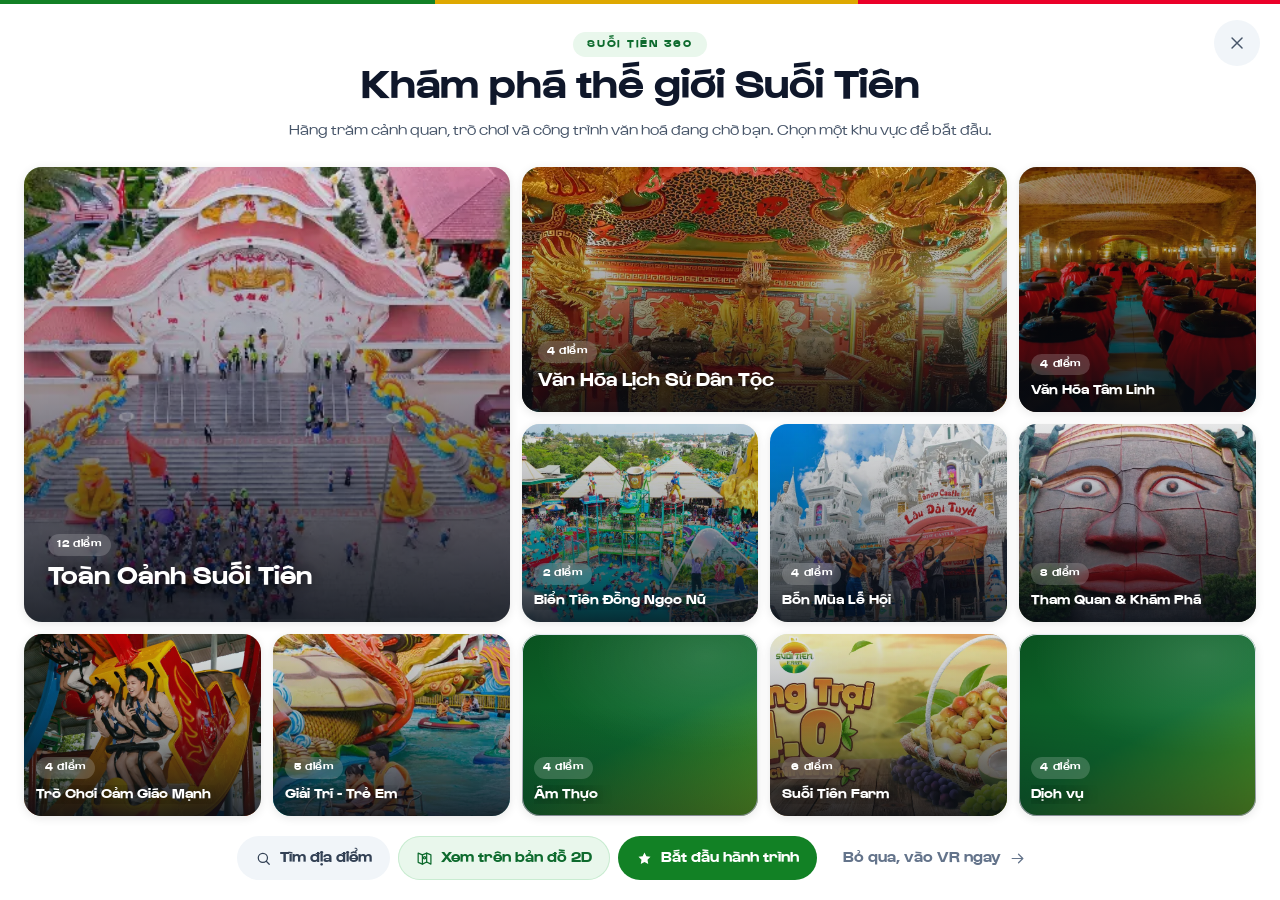
<file: index.html>
<!DOCTYPE html>
<html lang="vi">
<head>
<meta charset="utf-8">
<meta name="viewport" content="width=device-width, initial-scale=1, viewport-fit=cover">
<title>Suối Tiên VR360 — Popup chọn điểm bắt đầu</title>

<!-- ══════════════════════════════════════════════════════════════════════
     VR WALL + INFINITE SLIDER — BẢN DUY NHẤT (D-57)

         VR WALL tổng quan  →  INFINITE SLIDER khám phá  →  VR 360 chi tiết

     Trang này LÀ CHÍNH CÁI POPUP, chiếm trọn màn hình, nhúng vào trang VR
     thật bằng một <iframe> phủ kín viewport:

         <iframe src=".../index.html?lang=vi"
                 style="position:fixed;inset:0;width:100%;height:100%;
                        border:0;background:transparent;z-index:10050"></iframe>

     rồi nghe postMessage `st:navigate` / `st:close`.
     → Hợp đồng đầy đủ: docs/07-integration.md

     Bản 1 (màn chào + 3D carousel) đã bị GỠ HẲN ngày 2026-08-04 — khách chốt
     bản này. Vì vậy trong code còn sót hậu tố "2" ở vài tên (`#st-pop2`,
     `js/popup2.js`, `css/responsive2.css`): giữ nguyên là CỐ Ý, xem D-57.

     Mở thẳng file này bằng double-click cũng chạy (bridge thành no-op).
     ══════════════════════════════════════════════════════════════════════ -->

<!-- Font DVN Gustavo nằm NGAY TRONG REPO (D-63) — không còn <link> ra
     fonts.googleapis.com, ngoại lệ cuối cùng của RULE #3 đã dọn xong.
     3 dòng <link> Google Fonts cũ (Arima Madurai + Be Vietnam Pro) chép
     nguyên văn ở docs/02-design-system.md §2.2.3 nếu cần dựng lại.
     Preload 400 (body) + 700 (mọi tiêu đề, tên khu vực, chữ nút): hai weight
     này phủ gần hết chữ của màn wall đầu tiên. 500 CỐ Ý không preload — trên
     wall nó chỉ dính `.st-wt-sub`, thứ vẫn đang `opacity: 0` cho tới khi rê
     vào ô; các chỗ còn lại (slider, bản đồ 2D) đều ở màn sau. Không đáng
     giành băng thông với 11 ảnh banner; `font-display: swap` lo nốt. -->
<link rel="preload" as="font" type="font/woff2" crossorigin href="assets/font/dvn-gustavo-400.woff2">
<link rel="preload" as="font" type="font/woff2" crossorigin href="assets/font/dvn-gustavo-700.woff2">

<link rel="stylesheet" href="css/fonts.css">
<link rel="stylesheet" href="css/tokens.css">
<link rel="stylesheet" href="css/base.css">
<link rel="stylesheet" href="css/wall.css">
<link rel="stylesheet" href="css/slider.css">
<link rel="stylesheet" href="css/map2d.css">
<link rel="stylesheet" href="css/responsive2.css">
</head>
<body>

<!-- Sprite icon inline — 12 icon, tất cả đều đang được dùng.
     `<use href="file.svg#id">` bị CORS chặn khi mở file:// nên phải inline.
     Hệ nét mảnh stroke 1.75, không fill (D-16). Ngoại lệ `i-star`: ở cỡ 12px
     sao nét mảnh chỉ còn là vệt xám không đọc ra hình. -->
<svg id="st-icons" aria-hidden="true" style="position:absolute;width:0;height:0;overflow:hidden">
<defs>
<g id="i-close" transform="translate(0.05 0.05)"><path d="M6 6l12 12M18 6L6 18"/></g>
<g id="i-chevron-left"><path d="m15 6-6 6 6 6"/></g>
<g id="i-chevron-right"><path d="m9 6 6 6-6 6"/></g>
<g id="i-arrow-right" transform="translate(0.5 0)"><path d="M4 12h15m-6-6 6 6-6 6"/></g>
<g id="i-arrow-left" transform="translate(-0.5 0)"><path d="M20 12H5m6-6-6 6 6 6"/></g>
<g id="i-search" transform="translate(0.1 0.1)"><circle cx="11" cy="11" r="6.5"/><path d="m20 20-4.2-4.2"/></g>
<g id="i-vr" transform="translate(0.05 -0.15)"><rect x="2.5" y="7.5" width="19" height="9" rx="3.2"/><path d="M9.6 16.5 12 13.4l2.4 3.1"/><circle cx="7" cy="12" r="1"/><circle cx="17" cy="12" r="1"/></g>
<g id="i-map" transform="translate(0.05 -0.06)"><path d="M9 20 3 17.5v-13L9 7l6-2.5 6 2.5v13L15 17Z"/><path d="M9 7v13M15 4.5v13"/><circle cx="12" cy="11" r="1.6"/></g>
<g id="i-plus"><path d="M12 5.2v13.6M5.2 12h13.6"/></g>
<g id="i-minus"><path d="M5.2 12h13.6"/></g>
<g id="i-expand" transform="translate(0.05 0.05)"><path d="M4 9V4h5M20 9V4h-5M4 15v5h5M20 15v5h-5"/></g>
<g id="i-star" fill="currentColor" stroke="none"><path d="M12 3.4l2.63 5.33 5.88.86-4.25 4.15 1 5.86L12 16.83l-5.26 2.77 1-5.86L3.5 9.59l5.88-.86Z"/></g>
</defs>
</svg>


<div id="st-pop2" role="dialog" aria-modal="true" aria-labelledby="st-wall-title">

  <span class="st-brandline" aria-hidden="true"></span>

  <button class="st-p2-close" type="button" data-st-close data-i18n-aria="close">
    <svg viewBox="0 0 24 24" aria-hidden="true"><use href="#i-close"/></svg>
  </button>

  <!-- ══════════════════════════════════════════════════════════════════
       TRẠNG THÁI 1 — VR WALL: 9 ô cảnh động, mỗi ô là một KHU VỰC.
       Ô do js/wall.js sinh từ D.GROUPS; đây chỉ là bộ khung.
       ══════════════════════════════════════════════════════════════════ -->
  <section class="st-wall" id="st-wall">

    <header class="st-wall-head">
      <span class="st-eyebrow" data-i18n="wall.eyebrow"></span>
      <h1 id="st-wall-title" tabindex="-1" data-i18n="wall.title"></h1>
      <p id="st-wall-sub" data-i18n="wall.subtitle"></p>
    </header>

    <div class="st-wall-grid" id="st-wall-grid"
         role="group" data-i18n-aria="wall.gridLabel"></div>

    <!-- Thanh công cụ (note.md §198). Đã bỏ "Khám phá theo chủ đề" — chính là
         cái wall đang hiện, nút đó tự trỏ vào mình.  
         Thứ tự DOM (tìm → hành trình → bỏ qua) cũng chính là thứ tự đọc trên
         mobile: hàng 1 ô tìm, hàng 2 nút chính + nút phụ. Xem css/responsive2. -->
    <nav class="st-wall-bar">
      <button type="button" data-act="search">
        <svg viewBox="0 0 24 24" aria-hidden="true"><use href="#i-search"/></svg>
        <span data-i18n="wall.search"></span>
      </button>
      <!-- Lối vào bản đồ 2D từ MÀN TỔNG QUAN (D-61). Trước đó bản đồ chỉ mở
           được từ trong slider, tức phải chọn một khu vực rồi mới thấy — mà
           bản đồ chính là thứ để trả lời "khu vực nào ở đâu".
           `data-open-map="all"` → js/popup2.js:openMap() mở toàn bộ 20 pin. -->
      <button type="button" class="st-wall-map" data-open-map="all"
              data-i18n-aria="map.open">
        <svg viewBox="0 0 24 24" aria-hidden="true"><use href="#i-map"/></svg>
        <span data-i18n="map.open"></span>
      </button>
      <button type="button" class="st-primary" data-act="journey">
        <svg viewBox="0 0 24 24" aria-hidden="true"><use href="#i-star"/></svg>
        <span data-i18n="wall.journey"></span>
      </button>
      <button type="button" class="st-ghost" data-act="skip">
        <span data-i18n="wall.skip"></span>
        <svg viewBox="0 0 24 24" aria-hidden="true"><use href="#i-arrow-right"/></svg>
      </button>
    </nav>
  </section>

  <!-- ══════════════════════════════════════════════════════════════════
       TRẠNG THÁI 2 — INFINITE SLIDER: một điểm gần trọn màn, hai bên hé lộ
       điểm trước/sau. Panel + chip do js/slider.js sinh.
       ══════════════════════════════════════════════════════════════════ -->
  <section class="st-sld" id="st-sld" hidden aria-hidden="true">

    <!-- ⚫ `.st-sld-bg` (ảnh đang xem, blur + tối, phủ kín viewport) đã gỡ ở
         D-61 — nó là cái "nền đen lệch tông" khách nói. Nền giờ là nền trắng
         của #st-pop2, dùng chung với wall và bản đồ. -->

    <div class="st-sld-top">
      <button type="button" class="st-sld-back">
        <svg viewBox="0 0 24 24" aria-hidden="true"><use href="#i-arrow-left"/></svg>
        <span data-i18n="slider.back"></span>
      </button>

      <div class="st-sld-search">
        <svg viewBox="0 0 24 24" aria-hidden="true"><use href="#i-search"/></svg>
        <input type="search" autocomplete="off"
               data-i18n-aria="slider.searchLabel"
               data-i18n-ph="slider.searchPh">
        <button type="button" class="st-sld-clear" data-i18n-aria="slider.clear">
          <svg viewBox="0 0 24 24" aria-hidden="true"><use href="#i-close"/></svg>
        </button>
      </div>
    </div>

    <div class="st-sld-stage">
      <div class="st-sld-track" role="group" aria-roledescription="carousel"
           data-i18n-aria="slider.trackLabel"></div>

      <p class="st-sld-empty" hidden data-i18n="slider.empty"></p>

      <button class="st-sld-nav st-sld-prev" type="button" data-sld-nav="prev"
              data-i18n-aria="slider.prev">
        <svg viewBox="0 0 24 24" aria-hidden="true"><use href="#i-chevron-left"/></svg>
      </button>
      <button class="st-sld-nav st-sld-next" type="button" data-sld-nav="next"
              data-i18n-aria="slider.next">
        <svg viewBox="0 0 24 24" aria-hidden="true"><use href="#i-chevron-right"/></svg>
      </button>
    </div>

    <div class="st-sld-bot">
      <div class="st-sld-chips"></div>
      <button type="button" class="st-sld-map" data-open-map="area">
        <svg viewBox="0 0 24 24" aria-hidden="true"><use href="#i-map"/></svg>
        <span data-i18n="map.openArea"></span>
      </button>
      <span class="st-sld-counter"></span>
    </div>

    <p class="st-sld-live st-sr-only" aria-live="polite"></p>
  </section>
</div>

<div id="st-map" hidden aria-hidden="true" role="dialog" aria-modal="true">
  <div class="st-map-top">
    <div class="st-map-head">
      <span class="st-map-sub" data-i18n="map.sub"></span>
      <span class="st-map-title"></span>
    </div>
    <span class="st-map-count"></span>
    <button type="button" class="st-map-x" data-map-act="close" data-i18n-aria="close">
      <svg viewBox="0 0 24 24" aria-hidden="true"><use href="#i-close"/></svg>
    </button>
  </div>

  <div class="st-map-view">
    <div class="st-map-canvas">
      <img class="st-map-img" alt="" decoding="async">
      <div class="st-map-pins"></div>
    </div>

    <div class="st-map-card" hidden></div>

    <div class="st-map-tools">
      <button type="button" class="st-map-fit" data-map-act="fit" data-i18n-aria="map.fit">
        <svg viewBox="0 0 24 24" aria-hidden="true"><use href="#i-expand"/></svg>
      </button>
      <button type="button" data-map-act="in" data-i18n-aria="map.zoomIn">
        <svg viewBox="0 0 24 24" aria-hidden="true"><use href="#i-plus"/></svg>
      </button>
      <button type="button" data-map-act="out" data-i18n-aria="map.zoomOut">
        <svg viewBox="0 0 24 24" aria-hidden="true"><use href="#i-minus"/></svg>
      </button>
    </div>

    <p class="st-map-hint" data-i18n="map.hint"></p>
  </div>
</div>

<div id="st-debug" hidden></div>


<!-- ══ JS — classic script, không module: biến global, mở file:// chạy được ══
     Thứ tự phụ thuộc:
       data → i18n → a11y → bridge → map2d → wall → slider → popup2 (cuối cùng)
     `wall.js` · `slider.js` · `map2d.js` phải TRƯỚC `popup2.js`: popup2 gọi
     ST.wall.create() / ST.slider.create() / ST.map2d.create() ngay trong lượt
     bootstrap. -->
<script src="js/data.js"></script>
<script src="js/i18n.js"></script>
<script src="js/a11y.js"></script>
<script src="js/bridge.js"></script>
<script src="js/map2d.js"></script>
<script src="js/wall.js"></script>
<script src="js/slider.js"></script>
<script src="js/popup2.js"></script>
</body>
</html>
</file>
<file: css/fonts.css>
/* ═══════════════════════════════════════════════════════════════════════
   fonts.css — @font-face của DVN Gustavo, font DUY NHẤT của popup (D-63).

   Phải nạp TRƯỚC tokens.css: tokens khai `--st-font-display`/`--st-font-ui`
   trỏ vào family name đặt ở đây.

   Nguồn: assets/font/DVN Gustavo/*.ttf (khách gửi 2026-08-05). File .ttf gốc
   GIỮ LẠI trong repo làm master — .woff2 dưới đây là bản build, sinh lại được
   bằng fonttools (xem docs/02-design-system.md §2.2.2). Trang chạy chỉ nạp
   .woff2: 192 KB ttf → 44 KB woff2 mỗi weight.

   Đây KHÔNG phải dependency ngoài — file nằm trong repo, không có CDN nào bị
   gọi. Chính nó dọn nốt ngoại lệ Google Fonts của RULE #3.
   ═══════════════════════════════════════════════════════════════════════ */

/* Cả 3 file khai CÙNG một `font-family`, phân biệt bằng `font-weight`. Nếu
   khai 3 family riêng (đúng tên nội bộ của file: "DVN - Gustavo Med"…) thì
   `font: 700 20px/1.3 var(--st-font-display)` sẽ không tìm ra Bold mà để
   trình duyệt BÔI ĐẬM GIẢ bản Regular — dày lệch, mất hết đường cong riêng. */
@font-face {
  font-family: 'DVN Gustavo';
  src: url('../assets/font/dvn-gustavo-400.woff2') format('woff2');
  font-weight: 400;
  font-style: normal;
  font-display: swap;
}
@font-face {
  font-family: 'DVN Gustavo';
  src: url('../assets/font/dvn-gustavo-500.woff2') format('woff2');
  font-weight: 500;
  font-style: normal;
  font-display: swap;
}
@font-face {
  font-family: 'DVN Gustavo';
  src: url('../assets/font/dvn-gustavo-700.woff2') format('woff2');
  font-weight: 700;
  font-style: normal;
  font-display: swap;
}

/* Bộ chỉ có 3 weight và KHÔNG có italic. Trang không dùng weight nào khác,
   nhưng chặn tổng hợp giả cho chắc: một `<b>`/`<em>` lọt vào từ nội dung
   động sẽ bị trình duyệt bôi đậm / nghiêng giả, và chữ giả đứng cạnh chữ
   thật trong cùng một thẻ thì lộ ngay. */
body { font-synthesis: none; }
</file>
<file: css/tokens.css>
/* ═══════════════════════════════════════════════════════════════════════
   tokens.css — NGUỒN DUY NHẤT của mọi giá trị design.
   Màu + font đọc thật từ suoitien.vn/.../theme/css/style.css (2026-07-30).
   Đổi brand? Sửa DUY NHẤT file này. Xem docs/02-design-system.md
   ═══════════════════════════════════════════════════════════════════════ */

:root {
  /* ── Brand green — thang dẫn xuất từ #128125 (site dùng 54 lần) ─────── */
  --st-green-50:  #e9f7ec;
  --st-green-100: #c9ecd1;
  --st-green-200: #95d9a6;
  --st-green-300: #5cbf76;
  --st-green-400: #65a723;   /* THẬT — lá non */
  --st-green-500: #169e2c;
  --st-green-600: #128125;   /* THẬT — PRIMARY, nền navbar site chính */
  --st-green-700: #0e6b2e;   /* THẬT — màu nút VR hiện tại, dùng cho pressed */
  --st-green-800: #0a5220;

  /* ── Brand gold — nền topbar site chính; ở popup là badge "nên xem" ─── */
  --st-gold-100: #fef4d6;
  --st-gold-200: #fde79f;
  --st-gold-300: #fbd255;    /* THẬT — nền nút Mua vé */
  --st-gold-400: #f0bc24;
  --st-gold-500: #dea800;    /* THẬT — nền topbar */

  /* ── Brand red — dùng cho dải nhận diện 3 màu trên đỉnh panel ───────── */
  --st-red-500:  #eb0029;    /* THẬT — chữ nút Mua vé */
  --st-orange-500: #ff7b01;  /* THẬT — pin nhóm "Ăn uống" trên bản đồ 2D */

  /* ── Neutral ────────────────────────────────────────────────────────── */
  --st-n-0:   #ffffff;
  --st-n-50:  #f8fafc;
  --st-n-100: #f1f5f9;
  --st-n-200: #e2e8f0;
  --st-n-300: #cbd5e1;
  --st-n-400: #94a3b8;
  --st-n-500: #64748b;
  --st-n-600: #475569;
  --st-n-700: #334155;
  /* ⚠️ Bậc 800 TỪNG BỊ THIẾU ở đây trong khi docs/02 §2.1.5 vẫn khai là có, và
     css/slider.css + css/wall.css đã gọi `var(--st-n-800)`. Khai báo hỏng không
     báo lỗi — nó chỉ lặng lẽ thành `transparent`, nên ô wall chưa tải xong ảnh
     hiện ra thành một vệt xám trông y như ảnh lỗi (D-55(g)). Thang màu THIẾU
     một bậc mà tài liệu ghi là có thì sớm muộn cũng có người gọi tới nó. */
  --st-n-800: #1e293b;
  --st-n-900: #0f172a;

  /* ── Bề mặt — LIGHT (Q25 = a) ───────────────────────────────────────── */
  --st-surface:        #ffffff;
  --st-surface-border: rgba(18,129,37,.14);   /* viền có hue brand, không xám */

  /* Nền của popup toàn màn (D-48). Trắng ĐẶC — popup không còn "nổi lên trên"
     panorama mà thay thế hẳn nó trong lúc mở, nên không còn token `--st-scrim`.

     PHẲNG, không gradient. Từng có 2 vệt radial rất nhạt (5% xanh trên, 4% vàng
     dưới-phải) cho mặt phẳng trắng cỡ full HD đỡ chết cứng — nhưng dưới 8% alpha
     trên vùng rộng thì mắt không đọc ra sắc độ, nó đọc ra VẾT BẨN, nhất là vệt
     xanh nằm ngay dưới dải brand 4px ở đỉnh màn. Khách phát hiện; bỏ ở D-54.
     Wall và slider đều đứng trên nền này (slider phủ ảnh blur lên trên). */
  --st-bg: #ffffff;

  /* ── Typography — MỘT font duy nhất: DVN Gustavo (D-63) ──────────────
     ⚫ Hệ 2 font Arima Madurai + Be Vietnam Pro của D-23 đã GỠ ngày
     2026-08-05. Chuỗi font cũ + 3 dòng <link> Google Fonts chép nguyên văn
     ở docs/02-design-system.md §2.2.3 (kèm cách dựng lại) — muốn quay về
     thì không phải đào git. Lý do gỡ: khách gửi font riêng, và một bộ chữ
     phủ cả trang thì hết chỗ cho font thứ hai.

     Hai token vẫn giữ NGUYÊN TÊN và vẫn tách đôi dù
     hiện trỏ cùng một family — mọi component đã khai theo VAI TRÒ (tiêu đề
     / thân), nên đổi font tiêu đề sau này chỉ sửa đúng một dòng ở đây. Gộp
     lại thành một token là vứt mất chính chỗ nối đó.

     Fallback: Gustavo là geometric grotesque, nên xếp sau nó những font hệ
     thống có DẤU TIẾNG VIỆT đầy đủ. `cursive` cuối chuỗi cũ đã bỏ — nó có
     từ thời Arima Madurai (mặt chữ viết tay); rơi vào cursive bây giờ là
     lệch hẳn tông. */
  --st-font-display: 'DVN Gustavo',system-ui,-apple-system,'Segoe UI',Roboto,Arial,sans-serif;
  --st-font-ui:      'DVN Gustavo',system-ui,-apple-system,BlinkMacSystemFont,'Segoe UI',Roboto,Arial,sans-serif;

  --st-t-display: 700 clamp(25px,3.6vw,41px)/1.14 var(--st-font-display);
  --st-t-h2:      700 20px/1.3 var(--st-font-display);
  /* ⚠️ Bậc h3 TỪNG BỊ THIẾU y hệt `--st-n-800` (D-55(g)) trong khi
     css/map2d.css:.st-map-card h3 đã gọi `font: var(--st-t-h3)`. Shorthand
     `font` mà có một var không tồn tại thì CẢ khai báo hỏng — nó không lỗi,
     chỉ lặng lẽ rơi về font thừa kế, nên tên điểm trong thẻ bản đồ 2D hiện ra
     bằng đúng cỡ chữ body: nhìn thì "hơi nhạt", không ai đoán ra là bug.
     Bắt được lúc rà token cho bản mobile (D-58). */
  --st-t-h3:      700 17px/1.32 var(--st-font-display);
  --st-t-btn:     700 15px/1   var(--st-font-display);
  --st-t-body:    400 15px/1.55 var(--st-font-ui);
  --st-t-sm:      500 13px/1.5  var(--st-font-ui);
  --st-t-xs:      700 11px/1.4  var(--st-font-ui);

  /* ── Spacing (thang 4px) ────────────────────────────────────────────── */
  --st-s-1: 4px;  --st-s-2: 8px;  --st-s-3: 12px; --st-s-4: 16px;
  --st-s-5: 20px; --st-s-6: 24px; --st-s-8: 32px; --st-s-10: 40px;
  --st-s-12: 48px; --st-s-16: 64px;

  /* ── Safe area (iPhone notch / home bar) ────────────────────────────── */
  --st-sat: env(safe-area-inset-top, 0px);
  --st-sab: env(safe-area-inset-bottom, 0px);

  /* ── Radius (site dùng 50px cho navbar → pill) ──────────────────────── */
  --st-r-sm: 8px; --st-r-md: 12px; --st-r-lg: 18px; --st-r-xl: 24px;
  --st-r-pill: 999px; --st-r-circle: 50%;

  /* ── Shadow ─────────────────────────────────────────────────────────── */
  --st-sh-sm:  0 1px 2px rgba(18,19,18,.08), 0 1px 3px rgba(18,19,18,.10);
  --st-sh-md:  0 2px 4px rgba(18,19,18,.06), 0 4px 12px rgba(18,19,18,.12);
  --st-sh-lg:  0 8px 24px rgba(18,19,18,.14), 0 2px 6px rgba(18,19,18,.08);
  --st-sh-xl:  0 24px 64px rgba(6,12,20,.34);
  --st-sh-focus: 0 0 0 3px rgba(18,129,37,.40);

  /* ── Motion ─────────────────────────────────────────────────────────── */
  --st-dur-fast:  140ms;
  --st-dur-base:  240ms;
  --st-dur-slow:  400ms;
  --st-ease:        cubic-bezier(.4,0,.2,1);
  --st-ease-out:    cubic-bezier(.16,1,.3,1);
  --st-ease-spring: cubic-bezier(.34,1.56,.64,1);
  /* ⚫ `--st-ease-flow: cubic-bezier(.32,.04,.12,1)` đã gỡ ngày 2026-08-04
     (D-57). Nó được đặt riêng cho quãng trượt DÀI của thẻ carousel bản 1 —
     không còn thứ nào trong project đi quãng đó nữa. Các thang khác (màu,
     spacing) thì giữ đủ bậc kể cả bậc chưa ai dùng, vì thang THIẾU bậc đã
     đẻ ra hai bug im lặng (`--st-n-800`, `--st-t-h3`); còn đây là một đường
     cong đặt riêng cho một component, không phải một bậc của thang nào. */

  /* ── Z-index ─────────────────────────────────────────────────────────
     Chỉ còn 3 tầng, và thang để THẤP là ĐÚNG: popup nằm trong document
     riêng của iframe nên không tranh chấp z-index với 3DVista hay
     floorplan.css (vốn chiếm 10000–10009) nữa. Cái phải đặt cao là chính
     THẺ <iframe> ở trang cha — xem docs/07-integration.md §7.4. */
  --st-z-popup: 10;
  --st-z-map:   15;   /* bản đồ 2D phủ lên popup, cùng document nên chỉ cần >10 */
  --st-z-toast: 20;
  --st-z-debug: 30;
}
</file>
<file: css/base.css>
/* ═══════════════════════════════════════════════════════════════════════
   base.css — reset, typography gốc, tiện ích dùng chung
   ═══════════════════════════════════════════════════════════════════════ */

*, *::before, *::after { box-sizing: border-box; }

/* ⚠️ `background: transparent` là BẮT BUỘC, không phải chuyện thẩm mỹ.
   Iframe lấy nền từ document con; để trắng thì trang cha bị một tấm màn
   trắng phủ kín viewport thay vì thấy nền mờ + nội dung của mình phía sau.
   Trang cha cũng phải đặt `background: transparent` trên chính thẻ <iframe>.
   Xem docs/07-integration.md §7.2. */
html, body {
  height: 100%;
  margin: 0;
  padding: 0;
  overflow: hidden;                 /* popup không cuộn; cuộn của trang cha do cha lo */
  background: transparent;
}

body {
  font: var(--st-t-body);
  color: var(--st-n-700);
  -webkit-font-smoothing: antialiased;
  -moz-osx-font-smoothing: grayscale;
  text-rendering: optimizeLegibility;
  overscroll-behavior: none;
}

h1, h2, h3, p, ul, ol, figure { margin: 0; padding: 0; }
ul, ol { list-style: none; }

/* `object-fit: cover` là MẶC ĐỊNH cho mọi ảnh trong project.
   Ảnh nguồn có đủ tỉ lệ (3:2 cho thẻ, 1.99 cho bản đồ) còn khung chứa thì
   đổi theo breakpoint — `contain` sẽ để lộ mảng trống hai bên hoặc trên dưới.
   Chỗ nào thật sự cần thấy trọn ảnh thì phải khai `object-fit: contain` tường
   minh, và phải có lý do ghi kèm. */
img { max-width: 100%; display: block; object-fit: cover; }

button, input, select, textarea { font: inherit; color: inherit; margin: 0; }
button {
  background: none;
  border: 0;
  padding: 0;
  cursor: pointer;
  -webkit-tap-highlight-color: transparent;
}
a { color: inherit; text-decoration: none; -webkit-tap-highlight-color: transparent; }

svg { display: block; }
/* Toàn bộ icon 1 hệ: stroke 1.75, không fill (D-16).
   CHỈ nhắm <use> — icon đặc (`i-star`) tự khai fill/stroke inline để thắng. */
svg use {
  fill: none;
  stroke: currentColor;
  stroke-width: 1.75;
  stroke-linecap: round;
  stroke-linejoin: round;
}

/* ── Focus ────────────────────────────────────────────────────────────── */
:focus { outline: none; }
:focus-visible {
  outline: none;
  box-shadow: var(--st-sh-focus);
  border-radius: var(--st-r-sm);
}
/* Tiêu đề nhận focus bằng script (tabindex="-1") để screen reader đọc nó
   trước — không phải thao tác của người dùng nên KHÔNG vẽ ring. */
h1[tabindex="-1"]:focus-visible { box-shadow: none; }

/* ── Tiện ích ─────────────────────────────────────────────────────────── */
.st-sr-only {
  position: absolute !important;
  width: 1px; height: 1px;
  padding: 0; margin: -1px;
  overflow: hidden; clip: rect(0 0 0 0); clip-path: inset(50%);
  white-space: nowrap; border: 0;
}

[hidden] { display: none !important; }

.st-linkbtn {
  display: inline-flex;
  align-items: center;
  gap: 6px;
  padding: 10px 4px;
  font: var(--st-t-sm);
  color: var(--st-n-500);
  transition: color var(--st-dur-fast) var(--st-ease), gap var(--st-dur-fast) var(--st-ease);
}
.st-linkbtn svg { width: 16px; height: 16px; }
.st-linkbtn:hover { color: var(--st-green-600); gap: 10px; }

/* ── Dải 3 màu nhận diện trên đỉnh panel ──────────────────────────────── */
.st-brandline {
  position: absolute;
  top: 0; left: 0; right: 0;
  height: 4px;
  border-radius: var(--st-r-xl) var(--st-r-xl) 0 0;
  /* Cả 2 bản đều kéo dải này từ TRÁI sang khi mở (`st-brand-sweep`), nên gốc
     biến đổi phải khai ở đây — nếu để trong popup.css/wall.css thì bản nào
     quên là dải nở ra từ giữa, đọc thành một thứ khác hẳn. */
  transform-origin: left center;
  background: linear-gradient(90deg,
    var(--st-green-600) 0%, var(--st-green-600) 34%,
    var(--st-gold-500) 34%, var(--st-gold-500) 67%,
    var(--st-red-500) 67%, var(--st-red-500) 100%);
}

/* ── Panel debug (?debug=1) ───────────────────────────────────────────── */
#st-debug {
  position: fixed;
  left: var(--st-s-3);
  top: calc(var(--st-sat) + var(--st-s-3));
  z-index: var(--st-z-debug);
  width: 226px;
  padding: var(--st-s-3);
  border-radius: var(--st-r-md);
  background: rgba(15,23,42,.94);
  color: #cbd5e1;
  font: 500 11.5px/1.5 ui-monospace, SFMono-Regular, Menlo, monospace;
  box-shadow: var(--st-sh-lg);
}
#st-debug h4 { font: 700 11px/1.4 ui-monospace, monospace; color: #fff; letter-spacing: .08em; margin-bottom: 6px; text-transform: uppercase; }
#st-debug .st-dbg-row { display: flex; justify-content: space-between; gap: 8px; }
#st-debug .st-dbg-row b { color: #fff; font-weight: 600; }
#st-debug .st-dbg-grp { margin-top: 10px; padding-top: 8px; border-top: 1px solid rgba(255,255,255,.14); }
#st-debug button {
  padding: 5px 9px;
  margin: 3px 3px 0 0;
  border-radius: 6px;
  background: rgba(255,255,255,.12);
  color: #fff;
  font: 600 11px/1 ui-monospace, monospace;
}
#st-debug button:hover { background: rgba(255,255,255,.24); }
#st-debug button.st-on { background: var(--st-green-500); }

/* ── Tôn trọng prefers-reduced-motion (bắt buộc) ──────────────────────── */
@media (prefers-reduced-motion: reduce) {
  *, *::before, *::after {
    animation-duration: .01ms !important;
    animation-iteration-count: 1 !important;
    transition-duration: .01ms !important;
    scroll-behavior: auto !important;
  }
}
</file>
<file: css/wall.css>
/* ═══════════════════════════════════════════════════════════════════════
   wall.css — VR Wall: mosaic 9 ô cảnh động (D-50). Cặp với js/wall.js.
   Ở đây là bố cục DESKTOP (mosaic 4×3). Mobile dựng theo mô hình khác hẳn
   (trang cuộn 2 cột + thanh công cụ dính đáy) — xem css/responsive2.css.
   ═══════════════════════════════════════════════════════════════════════ */

/* ── Khung chung của popup ──────────────────────────────────────────────
   Chiếm trọn màn, nền đặc, chỉ fade opacity.
   KHÔNG animate transform trên #st-pop2 — nó là tổ tiên của .st-sld-track
   (mang perspective ngầm qua các lớp con) và của lớp cổng FLIP. */
#st-pop2 {
  position: fixed;
  inset: 0;
  z-index: var(--st-z-popup);
  background: var(--st-bg);
  opacity: 0;
  /* 320ms chứ không `--st-dur-slow` (400ms): lớp fade này là CÁI KHUNG, nó
     phải xong sớm để nhịp vào của header + 9 ô bên trong còn nhìn thấy được
     (D-55). Xem giải thích đầy đủ ở mục "Vào màn" bên dưới. */
  transition: opacity 320ms var(--st-ease-out);
}
#st-pop2.st-open { opacity: 1; }
#st-pop2.st-closing { opacity: 0; transition: opacity var(--st-dur-base) var(--st-ease); }

#st-pop2 .st-brandline { border-radius: 0; z-index: 60; }

/* Nút × sống ở CẢ HAI trạng thái. ⚫ Trước D-61 nó phải đảo sang "kính mờ trên
   nền tối" khi sang slider vì màn đó là ảnh tối; giờ hai màn cùng nền trắng
   nên chỉ còn một dáng. */
.st-p2-close {
  position: absolute;
  top: calc(var(--st-sat) + var(--st-s-5));
  right: var(--st-s-5);
  z-index: 60;
  width: 46px; height: 46px;
  display: grid;
  place-items: center;
  border-radius: var(--st-r-circle);
  background: var(--st-n-100);
  color: var(--st-n-600);
  transition: background var(--st-dur-fast) var(--st-ease),
              color var(--st-dur-fast) var(--st-ease),
              transform var(--st-dur-fast) var(--st-ease);
}
.st-p2-close:hover { background: var(--st-n-200); color: var(--st-n-900); transform: rotate(90deg); }
.st-p2-close svg { width: 20px; height: 20px; }

/* Lớp "mở cổng" khi bấm 1 ô — js/popup2.js:gateOpen() dựng rồi tự xoá.
   Đặt inset:0 sẵn, JS chỉ việc invert về vị trí ô rồi play về identity. */
.st-p2-gate {
  position: absolute;
  inset: 0;
  z-index: 55;
  background: center/cover no-repeat;
  pointer-events: none;
  will-change: transform, opacity;
}

/* ══ TRẠNG THÁI 1 — VR WALL ═════════════════════════════════════════════ */
.st-wall {
  position: absolute;
  inset: 0;
  display: flex;
  flex-direction: column;
  padding: calc(var(--st-sat) + var(--st-s-8)) var(--st-s-6)
           calc(var(--st-sab) + var(--st-s-5));
  /* TRẮNG PHẲNG (D-54). Trước đây là nền tối + 2 vệt radial brand ("phòng
     chiếu" để 9 ô ảnh bật lên) — khách yêu cầu bỏ vệt xanh dưới dải 3 màu.
     Bù lại phần "ảnh phải nổi": ô có viền + bóng rõ hơn, xem .st-wall-tile. */
  background: var(--st-bg);
  transition: opacity var(--st-dur-base) var(--st-ease),
              transform var(--st-dur-slow) var(--st-ease-out);
}
#st-pop2.st-state-slider .st-wall {
  opacity: 0;
  transform: scale(1.04);
  pointer-events: none;
}

/* ── Header ───────────────────────────────────────────────────────────── */
.st-wall-head {
  flex: none;
  text-align: center;
  max-width: 780px;
  margin: 0 auto var(--st-s-6);
}
.st-wall-head .st-eyebrow {
  display: inline-block;
  margin-bottom: var(--st-s-2);
  padding: 5px 14px;
  border-radius: var(--st-r-pill);
  background: var(--st-green-50);
  color: var(--st-green-700);
  font: var(--st-t-xs);
  letter-spacing: .16em;
}
#st-wall-title {
  font: var(--st-t-display);
  color: var(--st-n-900);
  margin-bottom: var(--st-s-2);
  text-wrap: balance;
}
#st-wall-sub {
  font: var(--st-t-body);
  color: var(--st-n-600);
  text-wrap: pretty;
}
/* ── Vào màn (D-55) ───────────────────────────────────────────────────────
   Bản trước CÓ animation nhưng khách bảo "chưa có" — và đúng theo nghĩa nhìn
   thấy được: 14px dịch lên + `.97 → 1` trên nền TRẮNG, chạy đúng lúc cả
   `#st-pop2` đang fade opacity 0 → 1. Lớp fade của khung nuốt trọn nhịp của
   9 ô bên trong, kết quả là cả trang hiện ra một cục.

   Ba chỗ sửa:
     1. `#st-pop2` fade NHANH hơn (320ms) và xong sớm, để nhịp bên trong còn
        đất diễn thay vì bị lồng vào một lớp mờ dài 400ms.
     2. Quãng đường của ô: 14px/.97  →  46px/.86. Trên nền trắng phải đi xa
        hơn hẳn thì mới đọc ra là chuyển động chứ không phải nhấp nháy.
     3. Ảnh trong ô có Ken Burns riêng — đây mới là thứ làm nó "sống".

   Dùng `backwards` chứ không `both`: ô còn phải nhận `transform: scale(1.028)`
   khi hover, mà `forwards` giữ quyền điều khiển transform sau khi chạy xong. */
#st-pop2.st-open .st-brandline { animation: st-brand-sweep 620ms var(--st-ease-out) backwards; }
@keyframes st-brand-sweep { from { transform: scaleX(0); } }

#st-pop2.st-open .st-wall-head .st-eyebrow { animation: st-p2-up 560ms 100ms var(--st-ease-out) backwards; }
#st-pop2.st-open #st-wall-title            { animation: st-p2-up 560ms 170ms var(--st-ease-out) backwards; }
#st-pop2.st-open #st-wall-sub              { animation: st-p2-up 560ms 240ms var(--st-ease-out) backwards; }
#st-pop2.st-open .st-p2-close              { animation: st-p2-pop 460ms 620ms var(--st-ease-spring) backwards; }
@keyframes st-p2-up  { from { opacity: 0; transform: translateY(22px) scale(.97); } to { opacity: 1; transform: none; } }
@keyframes st-p2-pop { from { opacity: 0; transform: scale(.5); } }

/* ── Mosaic ───────────────────────────────────────────────────────────────
   Grid 5×3 = 15 cell cho 11 ô (D-59): 1 ô lớn 2×2 · 1 ô trung 2×1 · 9 ô nhỏ.
   4 + 2 + 9 = 15, KHÍT. Trước D-59 là 4×3 = 12 cell cho 9 ô.

   ⚠️ NGÂN SÁCH CELL LÀ RÀNG BUỘC, không phải trùng hợp. Thêm/bớt một nhóm
   trong `D.GROUPS` mà không sửa `grid-template-*` ở đây thì hàng cuối hở một
   ô — và trên desktop mosaic KHÔNG cuộn nên cái lỗ đó nằm chình ình giữa màn.
   Bảng đối chiếu nếu số nhóm đổi:
       10 nhóm → 4 cột × 3 hàng, lg(4) + md(2) + 8 sm(8) = 14 … còn dư 2, phải
                 cho thêm 1 md nữa: lg + 2 md + 7 sm = 4+4+7 = 15 ✗ → dùng
                 4×4 = 16 với lg + 2 md + 8 sm ✓
       11 nhóm → 5×3 (hiện tại)
       12 nhóm → 5×3 với lg(4) + 10 sm(10) = 14 ✗ → 4×4 = 16: lg + 2md + 9sm ✓
   Nói cách khác: đổi số nhóm là phải ngồi tính lại, không có công thức tự động.

   Thứ tự đặt ô do THỨ TỰ trong D.GROUPS + auto-placement lo, không đặt tay
   từng ô. Với 11 nhóm hiện tại (lg ở vị trí 1, md ở vị trí 2) nó rơi vào:
       hàng 1:  [ lg  lg ][ md  md ][ sm ]
       hàng 2:  [ lg  lg ][ sm ][ sm ][ sm ]
       hàng 3:  [ sm ][ sm ][ sm ][ sm ][ sm ] */
.st-wall-grid {
  flex: 1 1 auto;
  min-height: 0;
  display: grid;
  grid-template-columns: repeat(5, 1fr);
  /* 1.24 / 1 / .92 — chênh lệch phải ĐỦ RÕ, nếu không 3 hàng trông đều nhau
     và mosaic mất hẳn phân cấp. Nhẹ hơn mức 1.38/1/.84 của bố cục 4 cột cũ:
     5 cột làm ô nhỏ hẹp hơn, hàng 3 mà thấp nữa thì tên khu vực vỡ 3 dòng. */
  grid-template-rows: 1.24fr 1fr .92fr;
  gap: var(--st-s-3);
}
.st-s-lg { grid-column: 1 / span 2; grid-row: 1 / span 2; }
.st-s-md { grid-column: span 2; }

.st-wall-tile {
  position: relative;
  overflow: hidden;
  border-radius: var(--st-r-lg);
  /* ⚠️ Từng là `var(--st-n-800)` — và bậc 800 lúc đó KHÔNG CÓ trong tokens.css
     (thang nhảy 700 → 900) dù docs/02 §2.1.5 vẫn khai là có. Khai báo hỏng →
     nền thành `transparent`, nên ô chưa tải xong ảnh chỉ còn `.st-wt-veil` phủ
     lên nền trắng: một vệt xám dọc trông y như ảnh lỗi. Bắt được lúc chụp ô ở
     mốc 500ms của animation vào màn (D-55(g)); ở trạng thái cuối ảnh đã tải
     xong nên lỗi không bao giờ lộ ra.
     Token đã được bổ sung, nhưng ô wall vẫn KHÔNG dùng nó: trên nền trắng, chỗ
     giữ ảnh phải sáng hơn ảnh chứ không tối hơn.
     Dùng gradient brand chứ không xám trơn — `.st-wt-veil` phủ đè lên, xám trơn
     dưới lớp veil vẫn ra một mảng xám chết. */
  background: linear-gradient(140deg, var(--st-green-100), var(--st-gold-200));
  text-align: left;
  isolation: isolate;
  /* Trên nền trắng, bóng nhẹ + viền mảnh mới tách được ô khỏi nền; bóng đậm
     kiểu nền tối cũ sẽ thành vệt xám bẩn. */
  box-shadow: inset 0 0 0 1px var(--st-n-200), 0 2px 10px rgba(18,19,18,.10);
  transition: transform var(--st-dur-base) var(--st-ease-out),
              box-shadow var(--st-dur-base) var(--st-ease),
              filter var(--st-dur-base) var(--st-ease);
}
#st-pop2.st-open .st-wall-tile {
  animation: st-wt-in 680ms var(--st-ease-out) backwards;
  /* 62ms/ô × 10 khoảng = ô cuối vào ở mốc ~820ms. Từng là 76ms cho 9 ô (mốc
     900ms); 11 ô mà giữ 76ms thì ô cuối lùi tới 960ms và cuối chuỗi bắt đầu
     đọc ra là "trang tải chậm" chứ không phải "trang đang mở ra". */
  animation-delay: calc(200ms + var(--gi) * 62ms);
}
@keyframes st-wt-in { from { opacity: 0; transform: translateY(46px) scale(.86); } }

/* Ken Burns cho ảnh trong ô. Đây là thứ biến "9 ô vừa hiện ra" thành
   "9 khung cảnh đang mở ra". */
#st-pop2.st-open .st-wt-img.st-on {
  animation: st-wt-kenburns 1300ms var(--st-ease-out) 260ms backwards;
}
@keyframes st-wt-kenburns { from { transform: scale(1.18); } }

#st-pop2.st-open .st-wall-bar { animation: st-p2-up 560ms 860ms var(--st-ease-out) backwards; }

/* Rê vào 1 ô → các ô khác tối xuống (note.md §36) */
.st-wall-grid:hover .st-wall-tile:not(:hover),
.st-wall-grid:focus-within .st-wall-tile:not(:focus-within) {
  filter: brightness(.62) saturate(.72);
}
.st-wall-tile:hover, .st-wall-tile:focus-visible {
  transform: scale(1.028);
  z-index: 5;
  box-shadow: inset 0 0 0 2px var(--st-green-500),
              0 0 0 3px rgba(222,168,0,.28),
              0 14px 34px rgba(18,19,18,.26);
}
.st-wall-tile:focus-visible { outline: none; }

/* Ô của nhóm CHƯA CÓ ẢNH NÀO (D-59). Cùng gradient với `.st-sld-noimg` bên
   slider, để hai màn nói cùng một câu. Bỏ luôn `.st-wt-veil` phủ tối: veil
   sinh ra để tách chữ khỏi ảnh, ở đây nền đã là gradient brand đủ tối rồi,
   phủ thêm chỉ làm ô đen kịt và mất hẳn màu nhận diện. */
.st-noimg {
  /* Xanh dải trầm, KHÔNG chen vàng. Bản đầu đi từ green-700 sang gold-500 —
     cạnh 9 ô ảnh thật, hai ô đó sáng chói hơn cả ảnh và kéo hết mắt về đúng hai
     khu vực ÍT nội dung nhất. Placeholder phải lùi về sau, không phải nổi lên. */
  background:
    radial-gradient(120% 90% at 78% 12%, rgba(255,255,255,.14), transparent 60%),
    linear-gradient(152deg, var(--st-green-800), var(--st-green-700) 54%, var(--st-green-400));
}
.st-noimg .st-wt-veil { background: linear-gradient(180deg, rgba(6,12,20,0) 40%, rgba(6,12,20,.42) 100%); }

/* ── Ảnh trong ô ────────────────────────────────────────────────────────── */
.st-wt-media { position: absolute; inset: 0; overflow: hidden; }
.st-wt-img {
  position: absolute;
  /* Tràn 6% mỗi chiều để parallax dịch được mà không lòi mép nền */
  inset: -6%;
  width: 112%; height: 112%;
  /* ⚠️ BẮT BUỘC. `base.css` đặt `img { max-width: 100% }` cho ảnh nội dung —
     nó KẸP `width: 112%` ở trên xuống còn 100%. Ảnh vẫn neo `left: -6%` nên
     toàn bộ phần thiếu dồn hết sang MÉP PHẢI: một dải trống dọc ~34px chạy
     suốt chiều cao ô. Đã vấp đúng lỗi này (D-53).
     Chỗ nào cho ảnh rộng hơn khung chứa cũng phải khai lại `max-width: none`. */
  max-width: none;
  object-fit: cover;
  opacity: 0;
  /* --px/--py do js/wall.js ghi khi rê chuột (MOCK cho "xoay panorama") */
  transform: translate(var(--px, 0%), var(--py, 0%)) scale(1.02);
  transition: opacity 900ms var(--st-ease),
              transform 500ms var(--st-ease-out);
}
.st-wt-img.st-on { opacity: 1; }
.st-wall-tile:hover .st-wt-img.st-on { transform: translate(var(--px,0%), var(--py,0%)) scale(1.07); }

.st-wt-veil {
  position: absolute;
  inset: 0;
  background: linear-gradient(180deg,
              rgba(6,12,20,.10) 0%,
              rgba(6,12,20,.34) 46%,
              rgba(6,12,20,.86) 100%);
}

/* ── Chữ trong ô ──────────────────────────────────────────────────────── */
.st-wt-body {
  position: absolute;
  left: 0; right: 0; bottom: 0;
  padding: var(--st-s-4);
  color: #fff;
}
.st-wt-count {
  display: inline-block;
  margin-bottom: 6px;
  padding: 3px 9px;
  border-radius: var(--st-r-pill);
  background: rgba(255,255,255,.18);
  -webkit-backdrop-filter: blur(6px);
  backdrop-filter: blur(6px);
  font: var(--st-t-xs);
  letter-spacing: .06em;
}
.st-wt-name {
  display: block;
  font: var(--st-t-h2);
  text-shadow: 0 1px 14px rgba(0,0,0,.6);
}
.st-wt-sub {
  display: block;
  margin-top: 3px;
  font: var(--st-t-sm);
  color: rgba(255,255,255,.72);
  /* Mô tả chỉ hiện khi rê vào — 9 ô cùng khoe mô tả một lúc là rối (note.md §53) */
  max-height: 0;
  opacity: 0;
  overflow: hidden;
  transition: max-height var(--st-dur-base) var(--st-ease),
              opacity var(--st-dur-base) var(--st-ease);
}
.st-wt-cta {
  display: flex;
  align-items: center;
  gap: 7px;
  max-height: 0;
  margin-top: 0;
  opacity: 0;
  overflow: hidden;
  font: var(--st-t-xs);
  letter-spacing: .06em;
  text-transform: uppercase;
  color: var(--st-gold-300);
  transition: max-height var(--st-dur-base) var(--st-ease),
              opacity var(--st-dur-base) var(--st-ease),
              margin-top var(--st-dur-base) var(--st-ease);
}
.st-wt-cta svg { width: 14px; height: 14px; flex: none; }

.st-wall-tile:hover .st-wt-sub,
.st-wall-tile:focus-within .st-wt-sub { max-height: 40px; opacity: 1; }
.st-wall-tile:hover .st-wt-cta,
.st-wall-tile:focus-within .st-wt-cta { max-height: 22px; margin-top: 9px; opacity: 1; }

/* Ô nhỏ: chữ phải nhỏ lại, và bỏ hẳn dòng mô tả — không đủ chỗ.
   Kẹp 2 dòng: từ D-59 tên là danh mục thật của site, có tên dài hẳn ("Trò Chơi
   Cảm Giác Mạnh", "Văn Hóa Lịch Sử Dân Tộc") và cột chỉ còn ~186px ở 1024px —
   không kẹp thì 3 dòng đẩy badge số điểm ra khỏi ô. */
.st-s-sm .st-wt-name {
  font-size: clamp(14px, 1.12vw, 16px);
  /* ⚠️ 1.36 chứ không 1.24. `-webkit-line-clamp` + `overflow: hidden` cắt đúng
     theo chiều cao line-box, mà chữ Việt có DẤU CHỒNG DẤU (Ẩ Ằ Ễ Ộ Ữ) vươn cao
     hơn hẳn chữ hoa thường. Ở 1.24 thì "Ẩm Thực" render ra "Am Thực" — mất
     đúng cái dấu hỏi trên mũ, và mất im lặng: không tràn, không cảnh báo, chỉ
     sai chính tả. Mọi chỗ có line-clamp trong project phải giữ ≥1.35. */
  line-height: 1.36;
  display: -webkit-box;
  -webkit-line-clamp: 2;
  -webkit-box-orient: vertical;
  overflow: hidden;
}
.st-s-sm .st-wt-body { padding: var(--st-s-3); }
.st-s-sm .st-wt-sub { display: none; }
.st-s-md .st-wt-name { font-size: clamp(17px, 1.5vw, 22px); }
.st-s-lg .st-wt-name { font-size: clamp(22px, 2vw, 30px); }
.st-s-lg .st-wt-body { padding: var(--st-s-6); }

/* ── Thanh công cụ dưới cùng (note.md §198) ───────────────────────────── */
.st-wall-bar {
  flex: none;
  display: flex;
  justify-content: center;
  align-items: center;
  gap: var(--st-s-2);
  margin-top: var(--st-s-5);
}
.st-wall-bar button {
  display: inline-flex;
  align-items: center;
  gap: 8px;
  min-height: 44px;
  padding: 11px 18px;
  border-radius: var(--st-r-pill);
  background: var(--st-n-100);
  color: var(--st-n-700);
  font: var(--st-t-btn);
  transition: background var(--st-dur-fast) var(--st-ease),
              color var(--st-dur-fast) var(--st-ease);
}
.st-wall-bar button:hover { background: var(--st-green-50); color: var(--st-green-700); }
.st-wall-bar button svg { width: 17px; height: 17px; }
.st-wall-bar .st-primary { background: var(--st-green-600); color: #fff; }
.st-wall-bar .st-primary:hover { background: var(--st-green-500); color: #fff; }
.st-wall-bar .st-ghost { background: none; color: var(--st-n-500); }
.st-wall-bar .st-ghost:hover { background: var(--st-n-100); color: var(--st-n-900); }

/* Nút "Xem trên bản đồ 2D" (D-61) — xanh tonal, ĐÚNG dáng nó có bên slider
   (`.st-sld-map`). Cùng một hành động thì phải cùng một hình dáng ở cả hai
   màn, nếu không người dùng phải học lại nó lần thứ hai.
   Không dùng dáng nút chính: bản đồ là lối đi PHỤ, hành động chính vẫn là
   "Bắt đầu hành trình". */
/* Phải viết kèm `.st-wall-bar` như `.st-primary` ngay trên: luật chung
   `.st-wall-bar button` có thêm một selector phần tử nên nó THẮNG một class
   trần — bảng màu sẽ lặng lẽ không ăn. */
.st-wall-bar .st-wall-map {
  background: var(--st-green-50);
  color: var(--st-green-700);
  box-shadow: inset 0 0 0 1px var(--st-green-100);
}
.st-wall-bar .st-wall-map:hover { background: var(--st-green-600); color: #fff; }

@media (prefers-reduced-motion: reduce) {
  .st-wt-img, .st-wall-tile { transition: none; }
  #st-pop2.st-open .st-wall-tile,
  #st-pop2.st-open .st-wt-img.st-on,
  #st-pop2.st-open .st-brandline,
  #st-pop2.st-open .st-wall-bar { animation: none; }
}
</file>
<file: css/slider.css>
/* ═══════════════════════════════════════════════════════════════════════
   slider.css — Infinite Attraction Slider (D-50). Cặp với js/slider.js.
   Trạng thái 2 của popup.

   ── NỀN SÁNG, MỖI CẢNH LÀ MỘT THẺ (D-61 · 2026-08-05) ────────────────────
   ⚫ Bản trước là "cổng trải nghiệm": ảnh phủ gần trọn màn, chữ trắng ĐÈ lên
   ảnh, nền là chính ảnh đó blur 34px + tối. Khách: *"nhìn nền đen lệch tông
   quá"* — và đúng: wall trắng, bản đồ trắng, chỉ mỗi màn này tối, nên bấm một
   ô khu vực xong là rơi vào một màn khác hẳn về tông.

   Giờ cả ba màn cùng một nền trắng phẳng (D-54) và cùng một ngôn ngữ THẺ:
   ảnh + khối chữ trên nền trắng, không có chữ nào nằm đè lên ảnh.

       Màn ngang (mặc định ở đây): ảnh TRÁI · chữ PHẢI
       Màn dọc  (`css/responsive2.css`): ảnh TRÊN · chữ DƯỚI

   Chia theo HƯỚNG MÀN chứ không theo bề ngang: iPad dọc 768×1024 rộng hơn
   iPhone ngang 844×390 nhưng cần đúng bố cục của iPhone dọc.

   Tinh chỉnh theo khổ máy: css/responsive2.css (nạp sau file này).
   ═══════════════════════════════════════════════════════════════════════ */

.st-sld {
  --sld-w:   84vw;      /* bề ngang một thẻ — 8vw mỗi bên để hé thẻ kế */
  --sld-x:   8vw;

  position: absolute;
  inset: 0;
  display: flex;
  flex-direction: column;
  opacity: 0;
  transform: scale(1.03);
  pointer-events: none;
  transition: opacity var(--st-dur-slow) var(--st-ease-out),
              transform var(--st-dur-slow) var(--st-ease-out);
}
#st-pop2.st-state-slider .st-sld {
  opacity: 1;
  transform: none;
  pointer-events: auto;
}
.st-sld[hidden] { display: none; }

/* ⚫ `.st-sld-bg` (ảnh hiện tại, blur + tối, phủ kín viewport) đã GỠ HẲN khỏi
   HTML/CSS/JS ở D-61 — nó chính là cái "nền đen" khách nói. Không thay bằng
   vệt gradient nhạt nào: dưới 8% alpha trên vùng rộng thì mắt đọc ra vết bẩn
   chứ không ra sắc độ (D-54). Nền của slider = nền của `#st-pop2` = trắng. */

/* ── Thanh trên: quay lại · tìm kiếm ────────────────────────────────────
   Cùng dáng với `.st-wall-bar button` bên wall.css — hai màn nối nhau nên
   nút "Tất cả khu vực" phải trông như họ hàng với nút vừa bấm ở màn trước. */
.st-sld-top {
  position: relative;
  z-index: 20;
  flex: none;
  display: flex;
  align-items: center;
  gap: var(--st-s-3);
  padding: calc(var(--st-sat) + var(--st-s-5)) calc(var(--st-s-6) + 58px)
           var(--st-s-3) var(--st-s-6);
}
.st-sld-back {
  display: inline-flex;
  align-items: center;
  gap: 8px;
  min-height: 42px;
  padding: 10px 16px;
  border-radius: var(--st-r-pill);
  background: var(--st-n-100);
  color: var(--st-n-700);
  font: var(--st-t-btn);
  box-shadow: inset 0 0 0 1px var(--st-n-200);
  transition: background var(--st-dur-fast) var(--st-ease),
              color var(--st-dur-fast) var(--st-ease);
}
.st-sld-back:hover { background: var(--st-green-50); color: var(--st-green-700); }
.st-sld-back svg { width: 17px; height: 17px; }

.st-sld-search {
  position: relative;
  margin-left: auto;
  display: flex;
  align-items: center;
}
.st-sld-search > svg {
  position: absolute;
  left: 13px;
  width: 17px; height: 17px;
  color: var(--st-n-400);
  pointer-events: none;
}
.st-sld-search input {
  width: clamp(180px, 22vw, 300px);
  height: 42px;
  padding: 0 38px 0 38px;
  border: 0;
  border-radius: var(--st-r-pill);
  background: var(--st-n-100);
  color: var(--st-n-900);
  font: var(--st-t-sm);
  box-shadow: inset 0 0 0 1px var(--st-n-200);
}
.st-sld-search input::placeholder { color: var(--st-n-400); }
.st-sld-search input:focus-visible { background: var(--st-n-0); box-shadow: var(--st-sh-focus); }
.st-sld-clear {
  position: absolute;
  right: 8px;
  width: 26px; height: 26px;
  display: none;
  place-items: center;
  border-radius: var(--st-r-circle);
  background: var(--st-n-300);
  color: var(--st-n-700);
}
.st-sld-clear svg { width: 13px; height: 13px; }
.st-sld.st-searching .st-sld-clear { display: grid; }

/* ── Sân khấu ─────────────────────────────────────────────────────────── */
.st-sld-stage {
  position: relative;
  z-index: 10;
  flex: 1 1 auto;
  min-height: 0;
}
.st-sld-track {
  position: absolute;
  inset: 0;
  /* Quẹt NGANG là của slider, không phải của trình duyệt. Thiếu dòng này thì
     trên iOS quẹt ngang gần mép màn kích hoạt cử chỉ "lùi trang" của Safari:
     trang cha bị back, popup biến mất giữa chừng. `pan-y` vẫn để dọc lại cho
     trình duyệt — ở slider không có gì cuộn dọc nên không mất gì. */
  touch-action: pan-y;
}

/* ── Một cảnh = một THẺ ─────────────────────────────────────────────────
   Thẻ CAO BAO NHIÊU THÌ CAO và căn giữa sân khấu, không kéo từ đỉnh xuống đáy
   như bản cổng cũ. `translate(x, -50%)` gộp bước căn giữa vào đúng cái
   transform mà `--o` đang lái — tách ra `top: calc(50% - …)` thì phải biết
   trước chiều cao thẻ, mà chiều cao ở đây do nội dung quyết. */
.st-sld-panel {
  position: absolute;
  top: 50%;
  left: var(--sld-x);
  width: var(--sld-w);
  height: auto;
  max-height: 100%;
  display: flex;
  overflow: hidden;
  border-radius: var(--st-r-xl);
  background: var(--st-n-0);
  cursor: pointer;
  /* Cùng công thức với ô wall: trên nền trắng, viền mảnh + bóng nhẹ mới tách
     được thẻ khỏi nền; bóng đậm kiểu nền tối (`0 24px 60px rgba(0,0,0,.5)`)
     cho ra một vũng xám. */
  box-shadow: inset 0 0 0 1px var(--st-n-200), 0 14px 40px rgba(18,19,18,.16);
  transform:
    translate(calc(var(--o) * var(--sld-w)), -50%)
    scale(calc(1 - var(--oa) * .06));
  /* Thẻ rìa lùi lại bằng ĐỘ MỜ, không bằng `brightness()`: trên nền sáng, một
     thẻ trắng bị giảm sáng ra mảng xám bẩn chứ không ra "ở xa hơn". */
  opacity: calc(1 - var(--oa) * .55);
  transition: transform 620ms var(--st-ease-out),
              opacity 620ms var(--st-ease),
              box-shadow var(--st-dur-base) var(--st-ease);
}
.st-sld-panel.st-active {
  cursor: default;
  box-shadow: inset 0 0 0 1px var(--st-n-200), 0 22px 60px rgba(18,19,18,.20);
}
.st-sld-panel:not(.st-active):hover { opacity: .72; }

.st-sld-img {
  /* Ảnh chiếm 60% bề ngang thẻ và giữ đúng 3:2 của ảnh nguồn → chính nó quyết
     chiều cao thẻ, và không bị cắt thêm lần nào. Khối chữ `stretch` cao theo. */
  flex: 0 1 auto;
  width: 60%;
  min-width: 0;
  min-height: 0;
  aspect-ratio: 3 / 2;
  object-fit: cover;
}

/* Điểm CHƯA CÓ ẢNH (D-59) — gradient brand thay cho `<img>`.
   Cùng công thức với ô wall chưa có ảnh, để hai màn đọc ra là "chưa có ảnh"
   chứ không phải "hai lỗi khác nhau". */
.st-sld-noimg {
  background:
    radial-gradient(120% 90% at 78% 12%, rgba(255,255,255,.14), transparent 60%),
    linear-gradient(152deg, var(--st-green-800), var(--st-green-700) 54%, var(--st-green-400));
}

/* Nhãn "chưa có ảnh" — nằm trên chính vùng ảnh, không chen vào khối chữ:
   khối chữ là chỗ người dùng đọc để QUYẾT ĐỊNH đi hay không, chèn một lời xin
   lỗi vào đó làm loãng đúng chỗ quan trọng nhất. */
.st-sld-nophoto {
  position: absolute;
  top: var(--st-s-4);
  left: var(--st-s-4);
  z-index: 2;
  padding: 6px 12px;
  border-radius: var(--st-r-pill);
  background: rgba(6,12,20,.34);
  color: rgba(255,255,255,.92);
  font: var(--st-t-xs);
  -webkit-backdrop-filter: blur(8px);
  backdrop-filter: blur(8px);
}
/* Thẻ rìa chỉ còn ảnh + tên — nhãn này cũng đi theo luật đó */
.st-sld-panel:not(.st-active) .st-sld-nophoto { display: none; }

/* Chọn xong → thẻ phóng ra rồi mờ, như đi xuyên qua cổng */
.st-sld-panel.st-going {
  transform: translate(calc(var(--o) * var(--sld-w)), -50%) scale(1.18);
  opacity: 0;
  transition: transform 420ms var(--st-ease-out), opacity 420ms var(--st-ease);
}

/* ── Khối chữ ─────────────────────────────────────────────────────────── */
.st-sld-info {
  flex: 1 1 auto;
  min-width: 0;
  display: flex;
  flex-direction: column;
  align-items: flex-start;
  justify-content: center;
  padding: clamp(var(--st-s-5), 2.4vw, var(--st-s-12));
  color: var(--st-n-700);
}
.st-sld-cat {
  display: inline-block;
  margin-bottom: var(--st-s-3);
  padding: 4px 11px;
  border-radius: var(--st-r-pill);
  background: var(--st-green-50);
  color: var(--st-green-700);
  font: var(--st-t-xs);
  letter-spacing: .1em;
  text-transform: uppercase;
}
.st-sld-name {
  font: var(--st-t-display);
  font-size: clamp(24px, 2.4vw, 40px);
  line-height: 1.14;
  color: var(--st-n-900);
  margin-bottom: var(--st-s-2);
  text-wrap: balance;
}
.st-sld-blurb {
  font: var(--st-t-body);
  font-size: clamp(14px, 1.05vw, 17px);
  color: var(--st-n-600);
  text-wrap: pretty;
  max-width: 46ch;
}
.st-sld-go {
  display: inline-flex;
  align-items: center;
  gap: 9px;
  min-height: 48px;
  margin-top: var(--st-s-5);
  padding: 12px 22px;
  border-radius: var(--st-r-pill);
  background: var(--st-green-600);
  color: #fff;
  font: var(--st-t-btn);
  box-shadow: 0 8px 24px rgba(18,129,37,.30);
  transition: background var(--st-dur-fast) var(--st-ease),
              transform var(--st-dur-fast) var(--st-ease);
}
.st-sld-go:hover { background: var(--st-green-500); transform: translateY(-2px); }
.st-sld-go svg { width: 18px; height: 18px; flex: none; }

/* Chỉ thẻ giữa mới khoe chữ đầy đủ — thẻ rìa chỉ còn tên */
.st-sld-panel:not(.st-active) .st-sld-blurb,
.st-sld-panel:not(.st-active) .st-sld-go,
.st-sld-panel:not(.st-active) .st-sld-cat { display: none; }
.st-sld-panel:not(.st-active) .st-sld-name {
  font-size: clamp(15px, 1.2vw, 19px);
  line-height: 1.36;   /* ≥1.35 — dấu chồng dấu (Ẩ Ằ Ễ) bị cắt, xem wall.css */
}

/* ── Nút ‹ › ────────────────────────────────────────────────────────────
   Đứng trong lề `--sld-x`, KHÔNG đè lên thẻ (D-60 · D-61). Trước đây chúng
   nằm trên ảnh và chìm vào mái ngói đỏ/vàng chói của Suối Tiên. */
.st-sld-nav {
  position: absolute;
  top: 50%;
  z-index: 30;
  width: 52px; height: 52px;
  display: grid;
  place-items: center;
  border-radius: var(--st-r-circle);
  background: var(--st-n-0);
  color: var(--st-n-700);
  /* Viền `--st-n-300` chứ không `200` như thẻ: nút này đứng trên nền trắng
     trơn, viền nhạt hơn nữa là nó tan vào nền. */
  box-shadow: inset 0 0 0 1px var(--st-n-300), 0 6px 18px rgba(18,19,18,.18);
  transform: translateY(-50%);
  transition: background var(--st-dur-fast) var(--st-ease),
              color var(--st-dur-fast) var(--st-ease),
              transform var(--st-dur-fast) var(--st-ease);
}
.st-sld-nav:hover {
  background: var(--st-green-600);
  color: #fff;
  transform: translateY(-50%) scale(1.07);
}
.st-sld-nav svg { width: 23px; height: 23px; }
.st-sld-prev { left: var(--st-s-5); }
.st-sld-next { right: var(--st-s-5); }

/* ── Thanh dưới: chip nhóm · bản đồ 2D · bộ đếm ─────────────────────────
   Ba thứ khác vai nên phải đọc ra là ba cụm, không phải một dãy nút:
     chip  = LỌC (xám tonal, cuộn ngang)
     bản đồ = HÀNH ĐỘNG khác (xanh tonal, sau một vạch ngăn)
     đếm   = thông tin (chữ xám, không phải nút) */
.st-sld-bot {
  position: relative;
  z-index: 20;
  flex: none;
  display: flex;
  align-items: center;
  gap: var(--st-s-4);
  padding: var(--st-s-3) var(--st-s-6) calc(var(--st-sab) + var(--st-s-5));
}
.st-sld-chips {
  /* `1 1 auto` chứ không mặc định `0 1 auto`: dải chip luôn ăn hết chỗ trống
     nên nút bản đồ + bộ đếm luôn nằm sát mép phải, dù nhóm có 3 chip hay 11.
     Nếu để co theo nội dung, hai thứ đó trôi vào giữa thanh khi ít chip. */
  flex: 1 1 auto;
  min-width: 0;
  display: flex;
  gap: 7px;
  overflow-x: auto;
  scrollbar-width: none;
  padding-bottom: 2px;
  /* Kéo dải chip bằng chuột mà quét xanh hết chữ trong các chip thì trông như
     hỏng. `js/slider.js` lo phần cuộn, dòng này lo phần nhìn. */
  -webkit-user-select: none;
  user-select: none;
  /* Cuộn tới biên rồi thì đừng đẩy tiếp sang trang cha phía sau iframe. */
  overscroll-behavior-x: contain;
}
.st-sld-chips::-webkit-scrollbar { display: none; }
.st-sld-chips.st-dragging { cursor: grabbing; }

/* Fade ở mép nào CÒN nội dung bị cắt — hai class do `js/slider.js` bật/tắt
   theo `scrollLeft`. Fade cứng ở mép phải (bản trước) sai hai lần: cuộn tới
   cuối rồi mà chip cuối vẫn mờ, còn chip đầu bị cắt ở mép trái thì không có
   dấu hiệu gì. Mờ ở đúng phía CÒN NỮA thì nó là lời mời cuộn tiếp; mờ ở phía
   đã hết thì nó chỉ là một vệt lỗi. */
.st-sld-chips.st-fade-r {
  -webkit-mask-image: linear-gradient(90deg, #000 calc(100% - 28px), transparent 100%);
          mask-image: linear-gradient(90deg, #000 calc(100% - 28px), transparent 100%);
}
.st-sld-chips.st-fade-l {
  -webkit-mask-image: linear-gradient(90deg, transparent 0, #000 28px);
          mask-image: linear-gradient(90deg, transparent 0, #000 28px);
}
.st-sld-chips.st-fade-l.st-fade-r {
  -webkit-mask-image: linear-gradient(90deg, transparent 0, #000 28px,
                                      #000 calc(100% - 28px), transparent 100%);
          mask-image: linear-gradient(90deg, transparent 0, #000 28px,
                                      #000 calc(100% - 28px), transparent 100%);
}
.st-sld-chip {
  flex: none;
  min-height: 36px;
  padding: 8px 14px;
  border-radius: var(--st-r-pill);
  background: var(--st-n-100);
  color: var(--st-n-600);
  font: var(--st-t-sm);
  font-weight: 600;
  white-space: nowrap;
  transition: background var(--st-dur-fast) var(--st-ease),
              color var(--st-dur-fast) var(--st-ease);
}
.st-sld-chip:hover { background: var(--st-n-200); color: var(--st-n-900); }
/* Chip đang chọn dùng chính màu brand, như nút chính của wall. Vàng
   `--st-gold-300` của bản nền tối trên nền trắng thì nhạt hơn cả chip thường. */
.st-sld-chip.st-on { background: var(--st-green-600); color: #fff; }

/* Nút "Xem khu vực này trên bản đồ" — `flex: none` để dải chip cuộn được mà
   nút không bị đẩy đi. Vạch ngăn `::before` là thứ tách nó khỏi dải chip: nếu
   không, chip cuối đang mờ dần ngay sát nó đọc ra thành "nút đè lên chip". */
.st-sld-map {
  position: relative;
  flex: none;
  display: inline-flex;
  align-items: center;
  gap: 8px;
  min-height: 40px;
  padding: 9px 16px;
  border-radius: var(--st-r-pill);
  background: var(--st-green-50);
  color: var(--st-green-700);
  font: var(--st-t-btn);
  white-space: nowrap;
  box-shadow: inset 0 0 0 1px var(--st-green-100);
  transition: background var(--st-dur-fast) var(--st-ease),
              color var(--st-dur-fast) var(--st-ease);
}
.st-sld-map::before {
  content: "";
  position: absolute;
  left: calc(var(--st-s-4) / -2 - 1px);
  top: 6px; bottom: 6px;
  width: 1px;
  background: var(--st-n-200);
}
.st-sld-map:hover { background: var(--st-green-600); color: #fff; }
.st-sld-map svg { width: 17px; height: 17px; flex: none; }

.st-sld-counter {
  flex: none;
  font: var(--st-t-sm);
  font-variant-numeric: tabular-nums;
  color: var(--st-n-500);
}

.st-sld-empty {
  position: absolute;
  inset: 0;
  display: grid;
  place-items: center;
  font: var(--st-t-body);
  color: var(--st-n-500);
}
.st-sld-empty[hidden] { display: none; }

@media (prefers-reduced-motion: reduce) {
  .st-sld, .st-sld-panel, .st-sld-img { transition: none; }
}
</file>
<file: css/map2d.css>
/* ═══════════════════════════════════════════════════════════════════════
   map2d.css — Bản đồ 2D + pin (D-51). Cặp với js/map2d.js.
   Mở được từ cả hai trạng thái của popup (wall → "all", slider → "area").
   ═══════════════════════════════════════════════════════════════════════ */

#st-map {
  position: fixed;
  inset: 0;
  z-index: var(--st-z-map);
  display: flex;
  flex-direction: column;
  background: var(--st-n-900);
  opacity: 0;
  transition: opacity var(--st-dur-base) var(--st-ease-out);
}
#st-map.st-open { opacity: 1; }
#st-map[hidden] { display: none; }

/* ── Thanh trên ───────────────────────────────────────────────────────── */
.st-map-top {
  flex: none;
  z-index: 3;
  display: flex;
  align-items: center;
  gap: var(--st-s-3);
  padding: calc(var(--st-sat) + var(--st-s-4)) var(--st-s-5) var(--st-s-3);
  background: linear-gradient(180deg, rgba(6,12,20,.9) 0%, rgba(6,12,20,0) 100%);
}
.st-map-head { min-width: 0; }
.st-map-title {
  display: block;
  font: var(--st-t-h2);
  color: #fff;
  white-space: nowrap;
  overflow: hidden;
  text-overflow: ellipsis;
}
.st-map-sub {
  display: block;
  font: var(--st-t-xs);
  letter-spacing: .1em;
  color: rgba(255,255,255,.5);
  text-transform: uppercase;
}
.st-map-count {
  flex: none;
  margin-left: auto;
  padding: 6px 12px;
  border-radius: var(--st-r-pill);
  background: rgba(255,255,255,.12);
  color: rgba(255,255,255,.82);
  font: var(--st-t-sm);
  font-weight: 600;
  white-space: nowrap;
}
.st-map-x {
  flex: none;
  width: 46px; height: 46px;
  display: grid;
  place-items: center;
  border-radius: var(--st-r-circle);
  background: rgba(255,255,255,.14);
  color: #fff;
  -webkit-backdrop-filter: blur(10px);
  backdrop-filter: blur(10px);
  transition: background var(--st-dur-fast) var(--st-ease),
              transform var(--st-dur-fast) var(--st-ease);
}
.st-map-x:hover { background: rgba(255,255,255,.28); transform: rotate(90deg); }
.st-map-x svg { width: 20px; height: 20px; }

/* ── Khung xem ────────────────────────────────────────────────────────────
   `overflow: hidden` ở đây là thứ giữ cho bản đồ không tràn ra ngoài; còn
   việc KHÔNG LỘ MẢNG TRỐNG do js/map2d.js lo bằng cách chặn zoom tối thiểu
   ở đúng tỉ lệ cover. Hai cơ chế khác nhau, cần cả hai. */
.st-map-view {
  position: relative;
  flex: 1 1 auto;
  min-height: 0;
  overflow: hidden;
  cursor: grab;
  touch-action: none;          /* kéo/zoom là của bản đồ, không phải của trang */
  /* PHẢI trùng đúng màu đã flatten ảnh bản đồ (`#0f172a` = --st-n-900).
     Ảnh có vùng trong suốt vì công viên là hình bất quy tắc; flatten lên đúng
     màu này rồi đặt nền khung y hệt thì không còn đường nối nào — đó mới là
     cách thật sự "không lộ mảng trống", `cover` một mình không đủ. */
  background: var(--st-n-900);
}
.st-map-view.st-grabbing { cursor: grabbing; }

.st-map-canvas {
  position: absolute;
  left: 50%; top: 50%;
  transform-origin: center center;
  will-change: transform;
  /* KHÔNG transition: người dùng đang kéo, mọi độ trễ đều thành "dính tay".
     Nút +/− và "Toàn cảnh" nhảy tức thì — chấp nhận được, đổi lại kéo mượt. */
}
.st-map-img {
  width: 100%;
  height: 100%;
  /* Ảnh bản đồ PHẢI `contain` ở ĐÂY — .st-map-canvas đã được đặt đúng bằng
     kích thước thật của ảnh (D.MAP.w × h) nên không có gì để cắt. Việc "cover"
     xảy ra ở tầng trên: tỉ lệ zoom tối thiểu = cover (js/map2d.js:fit). */
  object-fit: contain;
  pointer-events: none;
  user-select: none;
}

/* ── Pin ──────────────────────────────────────────────────────────────────
   Nằm TRONG lớp bị scale để bám đúng toạ độ %, nhưng tự thu ngược `1/k` để
   số hiệu giữ nguyên cỡ đọc được ở mọi mức zoom. */
.st-map-pins { position: absolute; inset: 0; }
.st-map-pin {
  position: absolute;
  left: var(--px);
  top: var(--py);
  display: grid;
  place-items: center;
  min-width: 38px;
  height: 38px;
  padding: 0 9px;
  border-radius: var(--st-r-pill);
  background: var(--st-n-600);
  color: #fff;
  box-shadow: 0 0 0 3px #fff, 0 3px 10px rgba(0,0,0,.45);
  /* --k = tỉ lệ zoom của bản đồ, --pin = hệ số cỡ pin. Cả hai do js/map2d.js
     ghi lên .st-map-canvas mỗi lần apply(). Chia cho --k để pin không bị bản
     đồ phóng theo; nhân --pin để pin nhỏ lại khi bản đồ đang thu nhỏ. */
  transform: translate(-50%,-50%) scale(calc(var(--pin, 1) / var(--k, 1)));
  transform-origin: center center;
  transition: transform var(--st-dur-fast) var(--st-ease),
              box-shadow var(--st-dur-fast) var(--st-ease);
}
.st-map-no {
  font: 700 15px/1 var(--st-font-ui);
  font-variant-numeric: tabular-nums;
  letter-spacing: .01em;
}
/* ⚠️ KHÔNG đổi `background` khi hover/chọn. Pin nhóm `culture` có nền vàng +
   CHỮ TỐI; đổi nền sang tối thì thành chữ tối trên nền tối và số hiệu biến
   mất. Đã vấp đúng lỗi này. Nhấn mạnh bằng viền + phóng to, giữ nguyên cặp
   nền/chữ của từng nhóm. */
.st-map-pin:hover {
  z-index: 4;
  transform: translate(-50%,-50%) scale(calc(var(--pin, 1) * 1.12 / var(--k, 1)));
}
.st-map-pin.st-on {
  z-index: 5;
  box-shadow: 0 0 0 3px #fff, 0 0 0 7px var(--st-gold-300), 0 6px 18px rgba(0,0,0,.5);
  transform: translate(-50%,-50%) scale(calc(var(--pin, 1) * 1.18 / var(--k, 1)));
}
.st-map-pin:focus-visible { box-shadow: 0 0 0 3px #fff, 0 0 0 7px var(--st-gold-400); }

/* Màu theo nhóm — cùng bảng với chip trên thẻ, để người dùng nối được pin
   trên bản đồ với thẻ vừa xem. */
.st-c-game    { background: var(--st-red-500); }
.st-c-sight   { background: var(--st-green-600); }
.st-c-culture { background: var(--st-gold-500); color: var(--st-n-900); }
.st-c-food    { background: var(--st-orange-500, #ff7b01); }
.st-c-util    { background: var(--st-n-600); }

/* ── Thẻ chi tiết khi bấm pin ─────────────────────────────────────────── */
.st-map-card {
  position: absolute;
  left: 50%;
  bottom: calc(var(--st-sab) + var(--st-s-5));
  z-index: 6;
  width: min(92vw, 420px);
  transform: translateX(-50%);
  display: flex;
  overflow: hidden;
  border-radius: var(--st-r-lg);
  background: #fff;
  box-shadow: var(--st-sh-xl);
  animation: st-map-card-in var(--st-dur-base) var(--st-ease-out);
}
.st-map-card[hidden] { display: none; }
@keyframes st-map-card-in { from { opacity: 0; transform: translateX(-50%) translateY(14px); } }

.st-map-card-img { flex: none; width: 116px; align-self: stretch; }
.st-map-card-body { flex: 1 1 auto; min-width: 0; padding: var(--st-s-3) var(--st-s-4); }
.st-map-card-no {
  display: inline-block;
  margin-right: 6px;
  padding: 2px 8px;
  border-radius: var(--st-r-pill);
  background: var(--st-n-900);
  color: #fff;
  font: var(--st-t-xs);
}
.st-map-card-cat {
  font: var(--st-t-xs);
  letter-spacing: .08em;
  text-transform: uppercase;
  color: var(--st-n-500);
}
.st-map-card h3 { font: var(--st-t-h3); color: var(--st-n-900); margin: 5px 0 3px; }
.st-map-card p {
  font: var(--st-t-sm);
  color: var(--st-n-500);
  display: -webkit-box;
  -webkit-line-clamp: 2;
  -webkit-box-orient: vertical;
  overflow: hidden;
}
.st-map-go {
  display: inline-flex;
  align-items: center;
  gap: 7px;
  min-height: 40px;
  margin-top: var(--st-s-2);
  padding: 9px 15px;
  border-radius: var(--st-r-pill);
  background: var(--st-green-600);
  color: #fff;
  font: var(--st-t-btn);
  font-size: 13.5px;
  transition: background var(--st-dur-fast) var(--st-ease);
}
.st-map-go:hover { background: var(--st-green-500); }
.st-map-go svg { width: 15px; height: 15px; }
.st-map-card-x {
  position: absolute;
  top: 7px; right: 7px;
  width: 28px; height: 28px;
  display: grid;
  place-items: center;
  border-radius: var(--st-r-circle);
  background: rgba(255,255,255,.86);
  color: var(--st-n-600);
}
.st-map-card-x svg { width: 14px; height: 14px; }

/* ── Nút zoom ─────────────────────────────────────────────────────────── */
.st-map-tools {
  position: absolute;
  right: var(--st-s-4);
  bottom: calc(var(--st-sab) + var(--st-s-5));
  z-index: 5;
  display: flex;
  flex-direction: column;
  gap: 6px;
}
.st-map-tools button {
  width: 44px; height: 44px;
  display: grid;
  place-items: center;
  border-radius: var(--st-r-md);
  background: rgba(255,255,255,.92);
  color: var(--st-n-700);
  box-shadow: var(--st-sh-md);
  transition: background var(--st-dur-fast) var(--st-ease), color var(--st-dur-fast) var(--st-ease);
}
.st-map-tools button:hover { background: #fff; color: var(--st-green-600); }
.st-map-tools button svg { width: 19px; height: 19px; }
/* "Toàn cảnh" LUÔN hiện: bản đồ mở ra ở mức phủ kín (cover), trên máy dọc
   chỉ thấy ~23% bề ngang — nút này là đường thoát duy nhất để xem trọn công
   viên, giấu nó đi thì người dùng kẹt. */
.st-map-tools .st-map-fit { display: grid; }

.st-map-hint {
  position: absolute;
  left: 50%;
  bottom: calc(var(--st-sab) + var(--st-s-3));
  transform: translateX(-50%);
  z-index: 4;
  padding: 7px 14px;
  border-radius: var(--st-r-pill);
  background: rgba(6,12,20,.62);
  color: rgba(255,255,255,.8);
  font: var(--st-t-xs);
  white-space: nowrap;
  pointer-events: none;
  -webkit-backdrop-filter: blur(6px);
  backdrop-filter: blur(6px);
}
/* Gợi ý biến mất khi người dùng đã hiểu (đã zoom) hoặc khi thẻ đang che chỗ */
#st-map.st-zoomed .st-map-hint { opacity: 0; }

/* @media của bản đồ nằm HẾT ở css/responsive2.css, không có ở đây.
   Trước D-58 nó nằm cả hai nơi: khối ≤599px ở cuối file này và vài dòng nữa
   bên responsive2 — sửa một chỗ thì chỗ kia lặng lẽ đè lên (responsive2 nạp
   sau). Mọi thứ thuộc mobile giờ chỉ có MỘT chỗ để tìm. */

@media (prefers-reduced-motion: reduce) {
  #st-map, .st-map-card { transition: none; animation: none; }
}
</file>
<file: css/responsive2.css>
/* ═══════════════════════════════════════════════════════════════════════
   responsive2.css — @media của index.html (VR Wall + Slider). NẠP CUỐI.

   Tên còn hậu tố "2" là dấu vết của thời có hai bản song song; bản 1 đã gỡ
   ngày 2026-08-04, tên giữ nguyên là CỐ Ý — xem D-57.

   ── Vì sao mobile được dựng lại hẳn (D-58) ────────────────────────────────
   Bản mobile cũ là bản desktop bị bóp nhỏ: mosaic 4×3 ép còn 2 cột rồi cho
   CHÍNH CÁI GRID cuộn (`overflow-y:auto` trên .st-wall-grid), thanh công cụ
   xếp 3 nút dọc ăn hết ~150px đáy màn, ô cao cố định `minmax(104px,1fr)` nên
   ảnh 3:2 bị cắt thành dải ngang dẹt. Ba thứ đó cộng lại: trên iPhone 390px
   phần nhìn thấy chỉ còn ~2,5 ô.

   Bản mới đảo lại mô hình:
     · CẢ MÀN cuộn (`.st-wall` là scroll container), không phải cuộn lồng
       trong một ô — header trôi đi, đúng thói quen đọc trên điện thoại.
     · Ô có `aspect-ratio` chứ không chiều cao cố định → ảnh giữ đúng khung,
       không bị dẹt.
     · Ô lớn thành THẺ HERO tràn ngang, 8 ô còn lại 2 cột — phân cấp mosaic
       vẫn còn, không phải "9 ô bằng nhau".
     · Thanh công cụ dính đáy (`position:sticky`) 2 hàng thay vì 3.
   ═══════════════════════════════════════════════════════════════════════ */

/* ══ ≥1600px — màn rộng: giữ mosaic không bị kéo dãn quá ════════════════ */
@media (min-width: 1600px) {
  .st-wall-grid { max-width: 1560px; margin: 0 auto; width: 100%; }
  .st-wall-bar { gap: var(--st-s-3); }
}

/* ══ ≤1023px — tablet & mobile: wall thành TRANG CUỘN 2 cột ═════════════
   Ở bề ngang này, 4 cột làm 6 ô nhỏ chỉ còn ~170px — chữ không đọc nổi.
   Mốc 1023 gánh cả tablet lẫn điện thoại nằm ngang; ≤599 bên dưới chỉ tinh
   chỉnh tiếp chứ không đổi mô hình. */
@media (max-width: 1023px) {

  /* Scroll container là CHÍNH .st-wall. `padding-bottom: 0` vì vùng an toàn
     đáy máy đã được thanh công cụ dính đáy tự gánh — để cả hai nơi cùng đệm
     thì dưới nút còn một dải trắng thừa bằng cả home-bar. */
  .st-wall {
    padding: calc(var(--st-sat) + var(--st-s-6)) var(--st-s-5) 0;
    overflow-y: auto;
    overscroll-behavior: contain;
    -webkit-overflow-scrolling: touch;
  }

  .st-wall-head { margin-bottom: var(--st-s-5); }

  .st-wall-grid {
    /* `flex: 0 0 auto` — grid cao bao nhiêu thì cao, phần vượt màn để .st-wall
       cuộn. Để `1 1 auto` như desktop thì flexbox ép grid vừa khít màn và mọi
       aspect-ratio bên dưới thành vô nghĩa. */
    flex: 0 0 auto;
    grid-template-columns: repeat(2, 1fr);
    grid-template-rows: none;
    grid-auto-rows: auto;
    gap: var(--st-s-3);
  }

  /* Ô lớn tràn ngang thành thẻ hero. Bỏ `span 2` hàng: chiều cao giờ do
     aspect-ratio quyết, span hàng sẽ đá nhau với nó.
     Ô trung cũng về 1 cột: ở 2 cột mà nó `span 2` thì nó thành hero thứ hai,
     và 10 ô còn lại thành 9 → hàng cuối hở một ô. */
  .st-s-lg { grid-column: 1 / -1; grid-row: auto; aspect-ratio: 16 / 8.6; }
  .st-s-md { grid-column: auto; }
  .st-s-md, .st-s-sm { aspect-ratio: 4 / 3; }

  .st-s-sm .st-wt-name, .st-s-md .st-wt-name { font-size: 17px; }

  /* ── Thanh công cụ dính đáy ──────────────────────────────────────────
     `margin-top: auto` cho trường hợp nội dung NGẮN hơn màn (tablet rộng):
     không có nó thanh công cụ dán ngay dưới ô cuối, chừa một mảng trắng to
     bên dưới. Khi nội dung dài thì auto tự về 0 và `sticky` tiếp quản. */
  .st-wall-bar {
    position: sticky;
    bottom: 0;
    z-index: 10;
    margin: auto calc(var(--st-s-5) * -1) 0;
    padding: var(--st-s-4) var(--st-s-5) calc(var(--st-sab) + var(--st-s-4));
    background: var(--st-bg);
  }
  /* Ô cuối phải trôi vào thanh công cụ chứ không bị cắt ngang một nhát —
     nếu không, mép trên thanh đọc ra là một đường kẻ trắng vô duyên. */
  .st-wall-bar::before {
    content: "";
    position: absolute;
    left: 0; right: 0; bottom: 100%;
    height: 26px;
    background: linear-gradient(180deg, rgba(255,255,255,0), var(--st-bg));
    pointer-events: none;
  }

  /* Lề `--sld-x` phải đủ rộng để nút ‹ › đứng TRỌN ngoài thẻ (D-61): 8vw ở
     768px = 61px, nút 44px đặt cách mép 6px là vừa. Giữ 6vw như trước thì nút
     thò vào ảnh — đúng cái lỗi khách đã báo. */
  .st-sld { --sld-w: 84vw; --sld-x: 8vw; }
  .st-sld-nav { width: 44px; height: 44px; }
  .st-sld-nav svg { width: 20px; height: 20px; }
  .st-sld-prev { left: var(--st-s-2); }
  .st-sld-next { right: var(--st-s-2); }

  .st-sld-top { padding-right: calc(var(--st-s-4) + 56px); padding-left: var(--st-s-4); }
  .st-sld-bot { padding-left: var(--st-s-4); padding-right: var(--st-s-4); }
}

/* ══ ≤599px — điện thoại ════════════════════════════════════════════════ */
@media (max-width: 599px) {

  /* ── Wall: khung & header ──────────────────────────────────────────── */
  .st-wall { padding: calc(var(--st-sat) + var(--st-s-6)) var(--st-s-3) 0; }

  /* Căn TRÁI, không căn giữa. Tiêu đề căn giữa cần lề đều hai bên mới đẹp;
     ở 390px lề đó không có, mà bên phải lại còn nút × chiếm chỗ — kết quả là
     một khối chữ lệch tâm trông như bị đẩy. Căn trái vừa hết lỗi đó, vừa
     đúng nhịp đọc của một trang điện thoại. */
  .st-wall-head {
    max-width: none;
    margin: 0 0 var(--st-s-4);
    padding-right: 52px;              /* chừa chỗ cho nút × */
    text-align: left;
  }
  .st-wall-head .st-eyebrow {
    margin-bottom: 10px;
    padding: 4px 11px;
    font-size: 10px;
    letter-spacing: .14em;
  }
  #st-wall-title { font-size: clamp(23px, 6.6vw, 30px); line-height: 1.2; }
  #st-wall-sub {
    font-size: 13.5px;
    line-height: 1.5;
    display: -webkit-box;
    -webkit-line-clamp: 3;
    -webkit-box-orient: vertical;
    overflow: hidden;
  }

  /* ── Wall: ô ────────────────────────────────────────────────────────── */
  .st-wall-grid { gap: var(--st-s-2); }
  .st-s-lg { aspect-ratio: 16 / 10; }
  .st-s-md, .st-s-sm { aspect-ratio: 1 / 1; }
  .st-wall-tile { border-radius: var(--st-r-md); }
  .st-s-lg { border-radius: var(--st-r-lg); }

  .st-wt-body { padding: var(--st-s-3); }
  .st-s-lg .st-wt-body { padding: var(--st-s-4); }
  .st-wt-count { margin-bottom: 5px; padding: 2px 8px; font-size: 10px; }

  /* Tên dài ("Văn Hóa Lịch Sử Dân Tộc") ở ô vuông 179px ra tới 3–4 dòng và
     đẩy badge ra khỏi ô — kẹp 2 dòng. Từ D-59 tên là danh mục THẬT của site
     nên chúng dài hơn hẳn bộ tên tự đặt trước đó. */
  .st-s-md .st-wt-name, .st-s-sm .st-wt-name {
    font-size: 14.5px;
    line-height: 1.36;   /* ≥1.35 — dấu chồng dấu (Ẩ Ằ Ễ) bị line-clamp cắt, xem wall.css */
    display: -webkit-box;
    -webkit-line-clamp: 2;
    -webkit-box-orient: vertical;
    overflow: hidden;
  }
  .st-s-lg .st-wt-name { font-size: 22px; }

  /* Không có hover trên mobile → hai dòng này sẽ KHÔNG BAO GIỜ mở ra nếu cứ
     để nguyên cơ chế `max-height: 0`. Ô nhỏ thì bỏ hẳn (không đủ chỗ), riêng
     thẻ hero mở sẵn phần mô tả — nó là thứ duy nhất có chỗ để nói thêm. */
  .st-wt-cta { display: none !important; }
  .st-s-md .st-wt-sub, .st-s-sm .st-wt-sub { display: none !important; }
  .st-s-lg .st-wt-sub {
    display: -webkit-box;
    max-height: none;
    opacity: 1;
    margin-top: 4px;
    font-size: 13px;
    -webkit-line-clamp: 2;
    -webkit-box-orient: vertical;
  }

  /* Ô nhỏ chỉ cao 179px mà veil gốc chỉ đậm hẳn ở 100% — chữ nằm trên vùng
     mới ~.5 alpha. Kéo dốc lên cho tên đọc được trên ảnh sáng. */
  .st-s-md .st-wt-veil, .st-s-sm .st-wt-veil {
    background: linear-gradient(180deg,
                rgba(6,12,20,.06) 0%,
                rgba(6,12,20,.42) 40%,
                rgba(6,12,20,.88) 100%);
  }

  /* Vào màn: quãng 46px + stagger 76ms là tính cho mosaic ngang màn desktop.
     Ở đây ô xếp dọc, ô thứ 6 trở đi đã nằm dưới màn — chạy hết chuỗi mất
     900ms cho những ô không ai nhìn thấy. Rút ngắn cả quãng lẫn nhịp. */
  #st-pop2.st-open .st-wall-tile {
    animation-name: st-wt-in-sm;
    animation-duration: 520ms;
    animation-delay: calc(140ms + var(--gi) * 46ms);
  }
  @keyframes st-wt-in-sm { from { opacity: 0; transform: translateY(24px) scale(.94); } }
  #st-pop2.st-open .st-wall-bar { animation-delay: 520ms; }

  /* ── Wall: thanh công cụ 2 hàng ──────────────────────────────────────
     Hàng 1: ô tìm + nút bản đồ · Hàng 2: nút chính + nút bỏ qua.
     Xếp đúng theo THỨ TỰ DOM (tìm → bản đồ → hành trình → bỏ qua) nên thứ tự
     Tab trùng thứ tự nhìn thấy — không phải dùng `order` để bẻ. Lưới 2 cột tự
     đặt 4 nút vào 2 hàng, không cần khai vị trí cho cái nào. */
  .st-wall-bar {
    display: grid;
    grid-template-columns: 1fr auto;
    gap: var(--st-s-2);
    align-items: stretch;
    margin: auto calc(var(--st-s-3) * -1) 0;
    padding: var(--st-s-4) var(--st-s-3) calc(var(--st-sab) + var(--st-s-3));
  }
  .st-wall-bar button { justify-content: center; }

  /* Cho nó ĐỌC RA là ô tìm kiếm chứ không phải cái nút thứ ba: chữ căn trái,
     màu nhạt như placeholder, cao bằng một input. Bấm vào vẫn là mở slider
     rồi focus ô tìm thật — hành vi không đổi, chỉ đổi cách nó tự giới thiệu. */
  .st-wall-bar [data-act="search"] {
    justify-content: flex-start;
    min-height: 46px;
    padding: 11px 16px;
    background: var(--st-n-100);
    color: var(--st-n-500);
    font: var(--st-t-body);
    box-shadow: inset 0 0 0 1px var(--st-n-200);
  }
  .st-wall-bar [data-act="search"] svg { color: var(--st-n-400); }

  /* Nút bản đồ còn mỗi icon, vuông, đứng cạnh ô tìm (D-61) — cùng chỗ mà bản 1
     từng đặt nó (D-54). Hai chữ "Xem trên bản đồ 2D" ở 390px sẽ ăn nửa hàng,
     mà nó là lối đi phụ. Nhãn vẫn còn trong DOM cho screen reader. */
  .st-wall-bar .st-wall-map {
    width: 46px;
    min-height: 46px;
    padding: 0;
    justify-content: center;
  }
  .st-wall-bar .st-wall-map span { display: none; }
  .st-wall-bar .st-wall-map svg { width: 19px; height: 19px; }

  .st-wall-bar .st-primary {
    min-height: 50px;
    box-shadow: 0 6px 18px rgba(18,129,37,.32);
  }
  .st-wall-bar .st-ghost { padding: 11px 15px; }
  .st-wall-bar .st-ghost svg { display: none; }   /* 390px: chữ + mũi tên là thừa */

  .st-p2-close {
    width: 40px; height: 40px;
    top: calc(var(--st-sat) + var(--st-s-4));
    right: var(--st-s-3);
    box-shadow: inset 0 0 0 1px var(--st-n-200);
  }
  .st-p2-close svg { width: 18px; height: 18px; }

  /* ── Slider ──────────────────────────────────────────────────────────
     Toàn bộ luật slider trên điện thoại nằm ở MỤC RIÊNG ngay dưới khối này
     (D-60): nó dùng chung một điều kiện @media với landscape thấp nên không
     ở gọn trong khối `≤599` được. Đừng thêm luật `.st-sld-*` vào đây. */

  /* ── Bản đồ 2D thành bottom sheet ────────────────────────────────────
     Thẻ nổi giữa màn (`min(92vw,420px)` + bo 4 góc) là dáng của desktop. Ở
     390px nó gần chạm hai mép rồi, hai khe hở 12px hai bên chỉ còn đọc ra là
     lỗi canh lề. Cho dính hẳn đáy, bo 2 góc trên — đúng dáng bottom sheet mà
     người dùng điện thoại đã quen. */
  .st-map-top { padding: calc(var(--st-sat) + var(--st-s-3)) var(--st-s-3) var(--st-s-2); gap: var(--st-s-2); }
  .st-map-title { font-size: 16px; }
  .st-map-count { display: none; }        /* nhường chỗ cho tên khu vực */
  .st-map-x { width: 40px; height: 40px; }

  .st-map-card {
    left: 0; right: 0; bottom: 0;
    width: auto;
    transform: none;
    border-radius: var(--st-r-lg) var(--st-r-lg) 0 0;
    padding-bottom: var(--st-sab);
    animation-name: st-map-sheet-in;
  }
  @keyframes st-map-sheet-in { from { opacity: 0; transform: translateY(24px); } }
  .st-map-card-img { width: 96px; }
  .st-map-card-body { padding: var(--st-s-3); }

  .st-map-tools { right: var(--st-s-3); bottom: calc(var(--st-sab) + var(--st-s-4)); }
  .st-map-tools button { width: 40px; height: 40px; }
  /* Thẻ chi tiết mở ra thì nó chiếm nguyên dải đáy — nút zoom phải nhường
     chỗ, nếu không nó nằm đè lên đúng chỗ nút "Xem ảnh 360°".
     `--st-card-h` do js/map2d.js đo và ghi mỗi lần mở thẻ; giá trị dự phòng
     chỉ dùng cho khoảnh khắc trước khi JS kịp chạy. */
  #st-map.st-card .st-map-tools { bottom: calc(var(--st-card-h, 172px) + var(--st-s-3)); }
  .st-map-hint { display: none; }

  #st-debug { width: calc(100vw - var(--st-s-6)); }
}

/* ══ SLIDER — THẺ DỌC cho MÀN DỌC (D-60 → D-61) ═════════════════════════

   Bảng màu sáng + cấu trúc thẻ giờ là MẶC ĐỊNH, nằm ở `css/slider.css` (D-61
   đưa nền trắng sang cả desktop). Ở đây chỉ còn phần HƯỚNG XẾP.

   Mặc định là thẻ NGANG (ảnh trái · chữ phải) — đúng cho mọi màn rộng hơn cao.
   Màn DỌC thì không: ảnh 60% bề ngang của một thẻ 78vw trên iPhone chỉ còn
   182px, nhỏ hơn cả cái ô wall vừa bấm để vào đây.

   Chia theo HƯỚNG MÀN chứ không theo bề ngang: iPad dọc 768×1024 rộng hơn
   iPhone ngang 844×390 nhưng cần đúng bố cục của iPhone dọc.
   ═══════════════════════════════════════════════════════════════════════ */
@media (orientation: portrait) {

  .st-sld-panel { flex-direction: column; }

  .st-sld-img {
    width: 100%;
    aspect-ratio: 3 / 2;   /* đúng tỉ lệ ảnh nguồn → khung không cắt thêm lần nào */
    max-height: 46vh;
  }

  /* `flex: none` + `justify-content: flex-start`: ở thẻ ngang khối chữ căn
     giữa theo chiều cao ảnh, còn ở thẻ dọc nó nằm DƯỚI ảnh nên phải bám sát
     mép trên của phần trắng, không có gì để căn giữa cả. */
  .st-sld-info {
    flex: none;
    justify-content: flex-start;
    padding: var(--st-s-5);
  }
  .st-sld-name { font-size: clamp(21px, 3.4vw, 32px); }
  .st-sld-blurb { max-width: none; }
  .st-sld-go { margin-top: var(--st-s-4); }
}

/* ══ Thẻ DỌC — điện thoại đứng (≤599px) ═════════════════════════════════ */
@media (max-width: 599px) and (orientation: portrait) {

  /* Hẹp lại so với bản cũ (`92vw`): thẻ giờ có nền trắng riêng nên mép phải
     thấy được, và lề 11vw ≈ 43px vừa đủ đặt trọn nút ‹ › ngoài thẻ.
     Ảnh vì thế cũng nhỏ lại đúng như khách yêu cầu — 304px thay vì 359px ở
     khổ 390, và cao 203px thay vì phủ gần trọn màn. */
  .st-sld { --sld-w: 78vw; --sld-x: 11vw; }

  .st-sld-top {
    padding: calc(var(--st-sat) + var(--st-s-3)) calc(var(--st-s-3) + 48px)
             var(--st-s-2) var(--st-s-3);
    gap: var(--st-s-2);
  }
  /* Nút quay lại thành nút tròn chỉ còn mũi tên — nhường trọn chỗ cho ô tìm,
     và khớp hình dáng với nút × đối diện nó bên kia thanh. */
  .st-sld-back {
    flex: none;
    width: 42px; height: 42px;
    min-height: 0;
    padding: 0;
    justify-content: center;
    border-radius: var(--st-r-circle);
  }
  .st-sld-back span { display: none; }
  .st-sld-search { flex: 1 1 auto; margin-left: 0; }
  .st-sld-search input { width: 100%; height: 42px; }

  .st-sld-panel {
    border-radius: var(--st-r-lg);
    /* Nhịp tự chạy ở đây là 2,5s (D-60): 620ms trượt ăn 1/4 quãng nghỉ, cảnh
       chưa kịp đứng yên đã đi tiếp. 460ms để mỗi cảnh có ~2s thật sự đứng. */
    transition-duration: 460ms;
  }

  /* Chiều cao ảnh suy từ CHIỀU CAO MÀN, không từ bề ngang thẻ (`aspect-ratio`).
     Hai lý do: thứ thừa/thiếu ở đây là chiều cao chứ không phải bề ngang —
     `3/2` cho ra thẻ 397px giữa một sân khấu 676px trên iPhone 14, tức 140px
     trắng trên và dưới; và cùng một `aspect-ratio` thì máy càng cao càng nhiều
     chỗ trống, ngược hẳn với cái cần. `clamp` giữ hai đầu: 170px để ảnh còn
     đọc được cảnh, 300px để nó không quay lại kiểu "ảnh chiếm trọn màn".
     Cắt sâu hơn 3:2 là chấp nhận được — ô wall trên mobile còn đang là `1/1`. */
  .st-sld-img {
    width: 100%;
    height: clamp(170px, 32vh, 300px);
    object-position: center 45%;
  }

  .st-sld-info { padding: var(--st-s-4); }
  .st-sld-cat { margin-bottom: 6px; padding: 3px 9px; }
  .st-sld-name { font-size: clamp(19px, 5.4vw, 25px); }
  .st-sld-blurb {
    font-size: 13.5px;
    line-height: 1.5;
    display: -webkit-box;
    /* 2 dòng chứ không 3: chữ giờ đứng trên nền trắng trong một thẻ có trần
       chiều cao, mỗi dòng thêm là một dòng ảnh bớt đi. */
    -webkit-line-clamp: 2;
    -webkit-box-orient: vertical;
    overflow: hidden;
  }
  .st-sld-go {
    width: 100%;
    min-height: 48px;
    margin-top: var(--st-s-3);
    justify-content: center;
  }

  /* Thẻ rìa chỉ còn ảnh + tên (slider.css ẩn chip/mô tả/CTA của nó) */
  .st-sld-panel:not(.st-active) .st-sld-info { padding: var(--st-s-3); }
  .st-sld-panel:not(.st-active) .st-sld-name {
    font-size: 14px;
    line-height: 1.36;   /* ≥1.35 — dấu chồng dấu, xem wall.css */
    display: -webkit-box;
    -webkit-line-clamp: 2;
    -webkit-box-orient: vertical;
    overflow: hidden;
  }

  .st-sld-nav { top: 50%; width: 38px; height: 38px; }
  .st-sld-nav svg { width: 19px; height: 19px; }
  .st-sld-prev { left: 3px; }
  .st-sld-next { right: 3px; }

  /* Thanh dưới 2 hàng thay vì 3 (chip / bản đồ / đếm xếp dọc = 3 dòng ăn hết
     ~120px). Hàng 1 dải chip cuộn ngang, hàng 2 nút bản đồ + bộ đếm.
     Theo đúng thứ tự DOM, không cần `order`. */
  .st-sld-bot {
    display: grid;
    grid-template-columns: 1fr auto;
    align-items: center;
    gap: var(--st-s-2);
    padding: var(--st-s-2) var(--st-s-3) calc(var(--st-sab) + var(--st-s-3));
  }
  .st-sld-chips { grid-column: 1 / -1; }
  .st-sld-map { justify-content: center; min-height: 40px; }
  /* Vạch ngăn chip ↔ bản đồ chỉ có nghĩa khi hai thứ NẰM CÙNG MỘT HÀNG. Ở đây
     chúng đã ở hai hàng, để lại thì nó là một gạch dọc lơ lửng bên trái nút. */
  .st-sld-map::before { display: none; }
}

/* ══ ≤379px — máy rất hẹp (iPhone SE 320, mini 375) ═════════════════════
   Ở 320px, hàng 2 của thanh công cụ chia cho "Bắt đầu hành trình" đúng 128px
   → chữ vỡ làm BA dòng và cái nút cao 84px. Bản EN còn dài hơn ("Skip, go
   straight to VR"). Dưới mốc này xếp dọc hẳn: cao hơn ~11px so với bản 2 cột
   vỡ chữ, nhưng chữ nào ra chữ nấy. */
@media (max-width: 379px) {
  /* Vẫn giữ 2 cột cho HÀNG ĐẦU (ô tìm + nút bản đồ vuông) rồi cho hai nút còn
     lại trải hết hàng: xếp dọc cả bốn thì thanh công cụ cao tới ~190px, ăn
     hơn 1/4 màn 568px. */
  .st-wall-bar {
    grid-template-columns: 1fr auto;
    gap: 6px;
    padding-top: var(--st-s-3);
  }
  .st-wall-bar [data-act="search"] { min-height: 44px; }
  .st-wall-bar .st-wall-map { width: 44px; min-height: 44px; }
  .st-wall-bar .st-primary { grid-column: 1 / -1; min-height: 48px; }
  .st-wall-bar .st-ghost { grid-column: 1 / -1; }
  /* Nút bỏ qua tụt xuống hàng riêng → cho nó dáng LINK, không phải nút thứ ba
     to bằng nút chính. Nó vốn làm đúng việc mà nút × góc trên đã làm. */
  .st-wall-bar .st-ghost {
    min-height: 34px;
    padding: 6px 12px;
    font: var(--st-t-sm);
    font-weight: 600;
  }

  .st-sld-name { font-size: 19px; }
  .st-sld-bot { grid-template-columns: 1fr auto; }
  .st-sld-map span { font-size: 12px; }
  /* Lề còn 11vw ≈ 35px ở khổ 320 — nút 38px sẽ thò 6px vào thẻ đang xem,
     đúng cái lỗi mà D-60 vừa gỡ. Nhỏ lại cho nó ở hẳn ngoài. */
  .st-sld-nav { width: 32px; height: 32px; }
  .st-sld-nav svg { width: 17px; height: 17px; }
  .st-sld-prev { left: 1px; }
  .st-sld-next { right: 1px; }

  /* Nút CTA rộng 218px ở khổ 320: "Khám phá VR 360°" + 2 icon vỡ làm hai dòng
     và nút cao 54px. Bỏ mũi tên đuôi (icon VR đầu đã nói đủ "đi đâu") + chữ
     nhỏ lại một bậc là vừa đúng một dòng. */
  .st-sld-go { padding: 12px 14px; gap: 7px; font-size: 14px; }
  .st-sld-go svg:last-child { display: none; }
}

/* ══ Landscape thấp ═════════════════════════════════════════════════════
   Điện thoại nằm ngang (844×390) rơi vào nhánh ≤1023 chứ không phải ≤599 —
   wall đã là trang cuộn nên chỉ cần cắt bớt phần đầu cho đỡ ngốn chiều cao. */
@media (max-height: 460px) and (orientation: landscape) {
  .st-wall { padding-top: calc(var(--st-sat) + var(--st-s-4)); }
  .st-wall-head { margin-bottom: var(--st-s-3); }
  #st-wall-sub, .st-wall-head .st-eyebrow { display: none; }
  .st-wall-bar { padding-bottom: calc(var(--st-sab) + var(--st-s-3)); }

  /* 3 CỘT chứ không 2. Máy nằm ngang rộng 844px mà vẫn 2 cột thì mỗi ô cao
     297px — cả lưới dài quá 4 màn. 3 cột đưa về ~2,8 màn mà ô vẫn rộng 260px,
     thừa chỗ cho tên. */
  .st-wall-grid { grid-template-columns: repeat(3, 1fr); }
  .st-s-lg { aspect-ratio: 16 / 5; }
  .st-s-md, .st-s-sm { aspect-ratio: 4 / 3; }
  /* 10 ô thường / 3 cột = 3 hàng đủ + 1 ô lẻ. Cho ô lẻ đó trải hết hàng cuối:
     nó thành một dải kết thúc có chủ ý, thay vì một ô đứng chơ vơ cạnh hai ô
     trống. Chỉ đúng khi (số nhóm − 1) chia 3 dư 1 — hiện là 10 ô. Đổi số nhóm
     thì kiểm lại, xem ngân sách cell ở css/wall.css. */
  .st-wall-grid > .st-wall-tile:last-child { grid-column: 1 / -1; aspect-ratio: 16 / 4; }

  .st-sld-top { padding-top: calc(var(--st-sat) + var(--st-s-3)); padding-bottom: 6px; }
  .st-sld-bot { padding-top: 6px; padding-bottom: calc(var(--st-sab) + var(--st-s-3)); }

  /* ── Thẻ ngang, phiên bản bỏ túi ──────────────────────────────────────
     Hướng xếp (ảnh trái · chữ phải) và bảng màu sáng đã là MẶC ĐỊNH ở
     `css/slider.css` từ D-61, nên ở đây chỉ còn co các con số lại cho vừa một
     sân khấu cao ~274px. Máy nằm ngang là khổ chật nhất của cả project: thẻ
     DỌC ở đây không có cửa nào lọt (ảnh 3:2 rộng 675px sẽ cao 450px).

     Nhịp tự chạy ở khổ này cũng là 2,5s — xem `SMALL_MQ` trong js/slider.js. */
  .st-sld { --sld-w: 80vw; --sld-x: 10vw; }
  .st-sld-panel { border-radius: var(--st-r-lg); transition-duration: 460ms; }

  .st-sld-info { padding: var(--st-s-4); }
  .st-sld-name { font-size: 20px; }
  .st-sld-blurb {
    display: -webkit-box;
    font-size: 13px;
    line-height: 1.5;
    -webkit-line-clamp: 2;
    -webkit-box-orient: vertical;
    overflow: hidden;
  }
  .st-sld-go { min-height: 42px; margin-top: var(--st-s-3); }

  .st-sld-panel:not(.st-active) .st-sld-info { padding: var(--st-s-3); }

  .st-sld-nav { width: 36px; height: 36px; }
  .st-sld-nav svg { width: 18px; height: 18px; }
  .st-sld-prev { left: 4px; }
  .st-sld-next { right: 4px; }
}

/* ══ Con trỏ thô (touch) ════════════════════════════════════════════════ */
@media (hover: none) {
  /* Không có hover thì "làm tối các ô khác" không bao giờ kích hoạt — và nếu
     kích hoạt bằng :focus-within sau khi chạm thì màn hình tối sập một cách
     khó hiểu. Tắt hẳn. */
  .st-wall-grid:hover .st-wall-tile:not(:hover),
  .st-wall-grid:focus-within .st-wall-tile:not(:focus-within) { filter: none; }
  .st-wall-tile:hover { transform: none; }
  .st-p2-close:hover { transform: none; }
  .st-map-x:hover { transform: none; }

  /* Bù lại toàn bộ phản hồi mà :hover đang gánh trên desktop. Không có nó,
     chạm vào ô ảnh là màn hình đứng im suốt 620ms animation mở cổng — người
     dùng tưởng máy không nhận và chạm thêm lần nữa. */
  .st-wall-tile:active { transform: scale(.97); transition-duration: var(--st-dur-fast); }
  .st-wall-bar button:active,
  .st-sld-go:active,
  .st-sld-back:active,
  .st-sld-map:active,
  .st-sld-nav:active,
  .st-sld-chip:active,
  .st-map-go:active,
  .st-p2-close:active { transform: scale(.95); }
  .st-sld-nav:active { transform: translateY(-50%) scale(.9); }
  .st-map-pin:active { z-index: 4; }
}

/* ⚫ Ở đây từng có `.st-sld-panel:not(.st-active) { filter: brightness(…) }` cho
   cảm ứng — làm sáng lại cảnh rìa vốn bị tối đi trên nền đen. Gỡ ở D-61: không
   còn khổ nào dùng bố cục tối nữa, thẻ rìa lùi ra sau bằng `opacity` và
   `opacity` thì không cần hover để gỡ. */

@media (prefers-reduced-motion: reduce) {
  .st-map-card { animation: none; }
}
</file>
